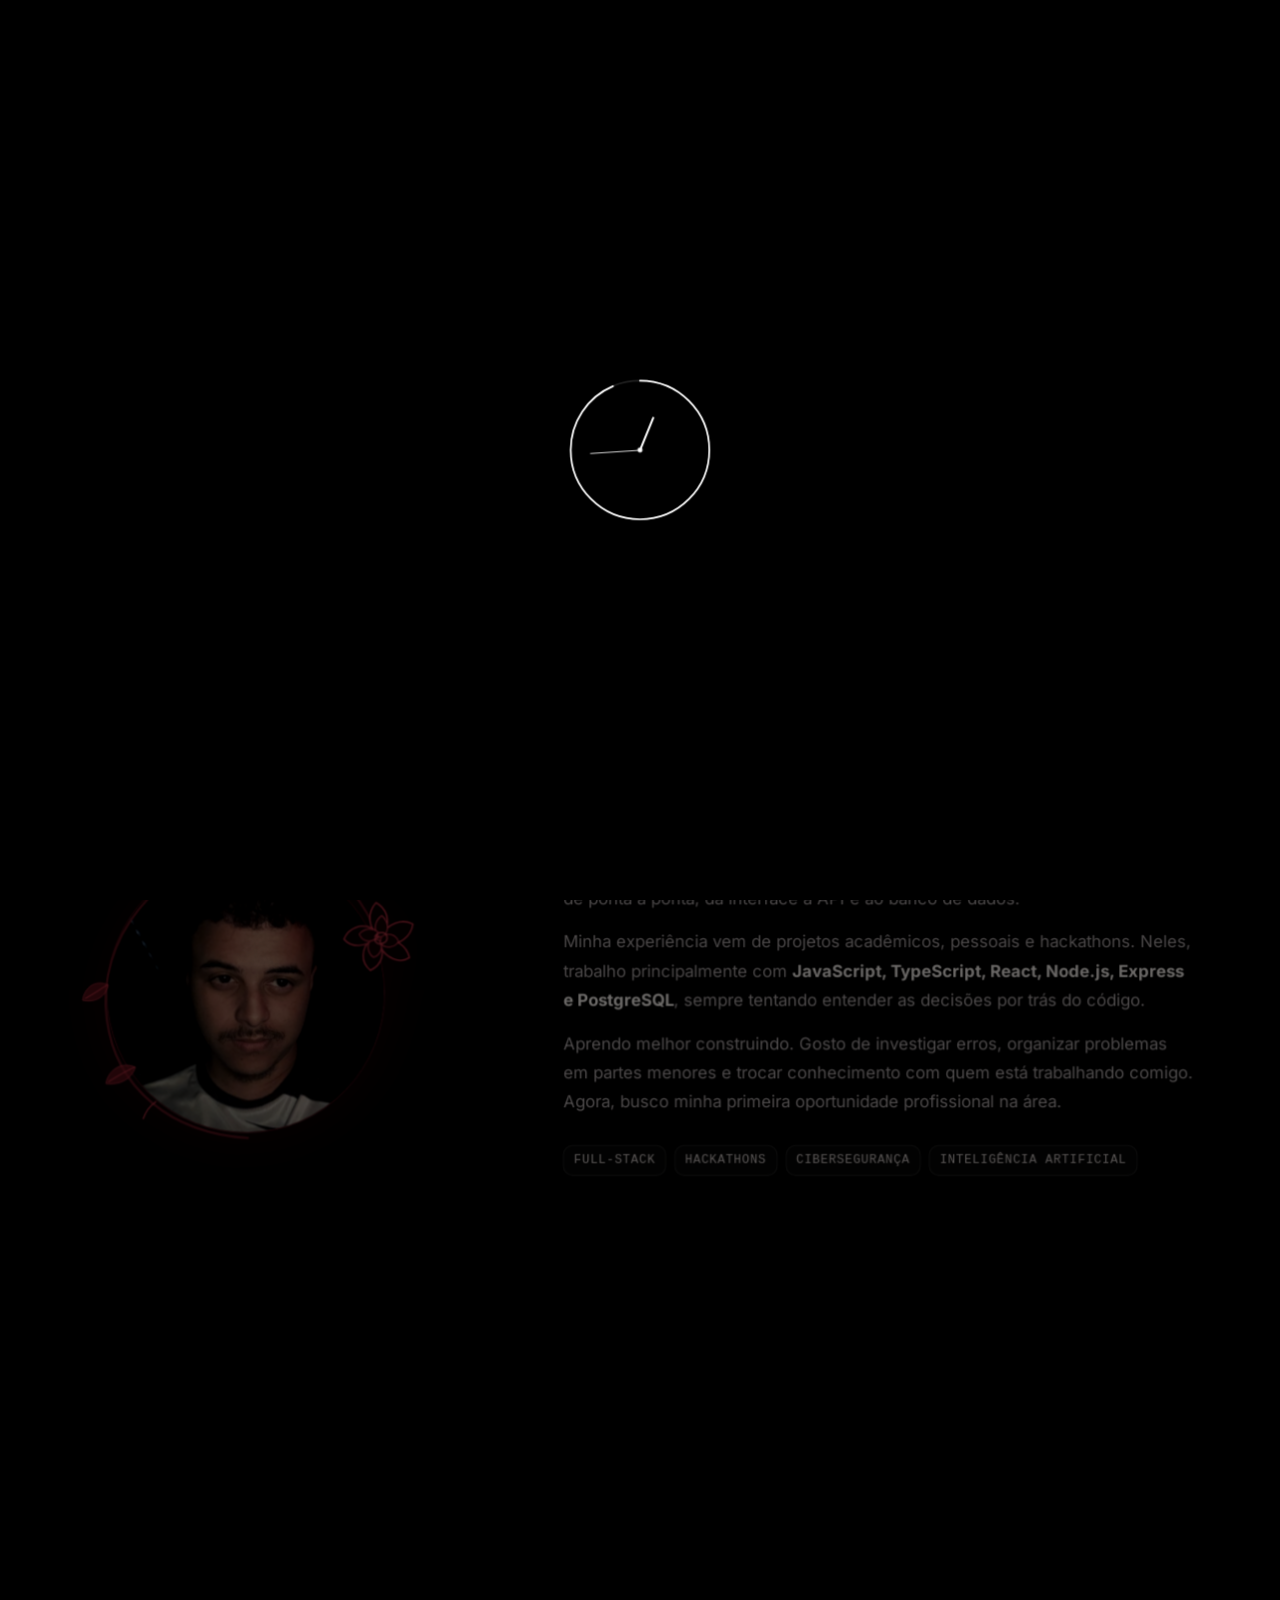
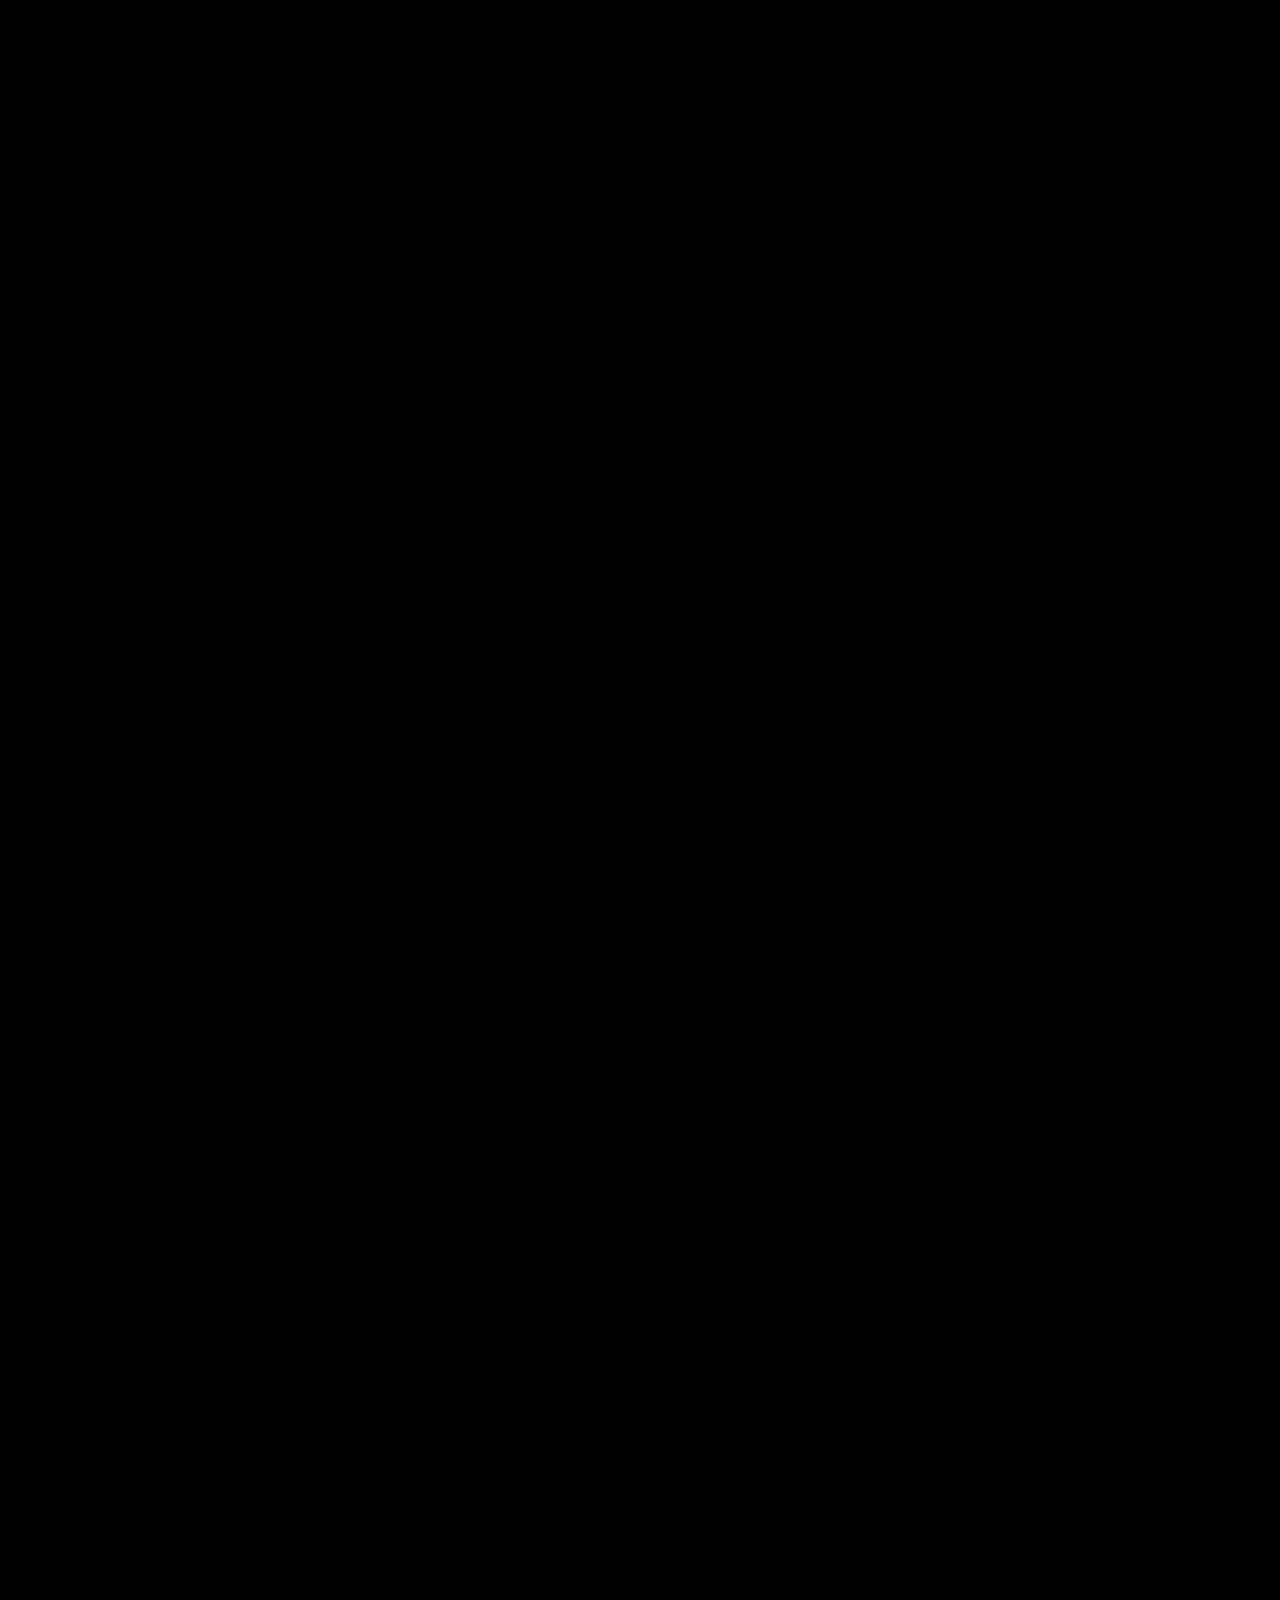
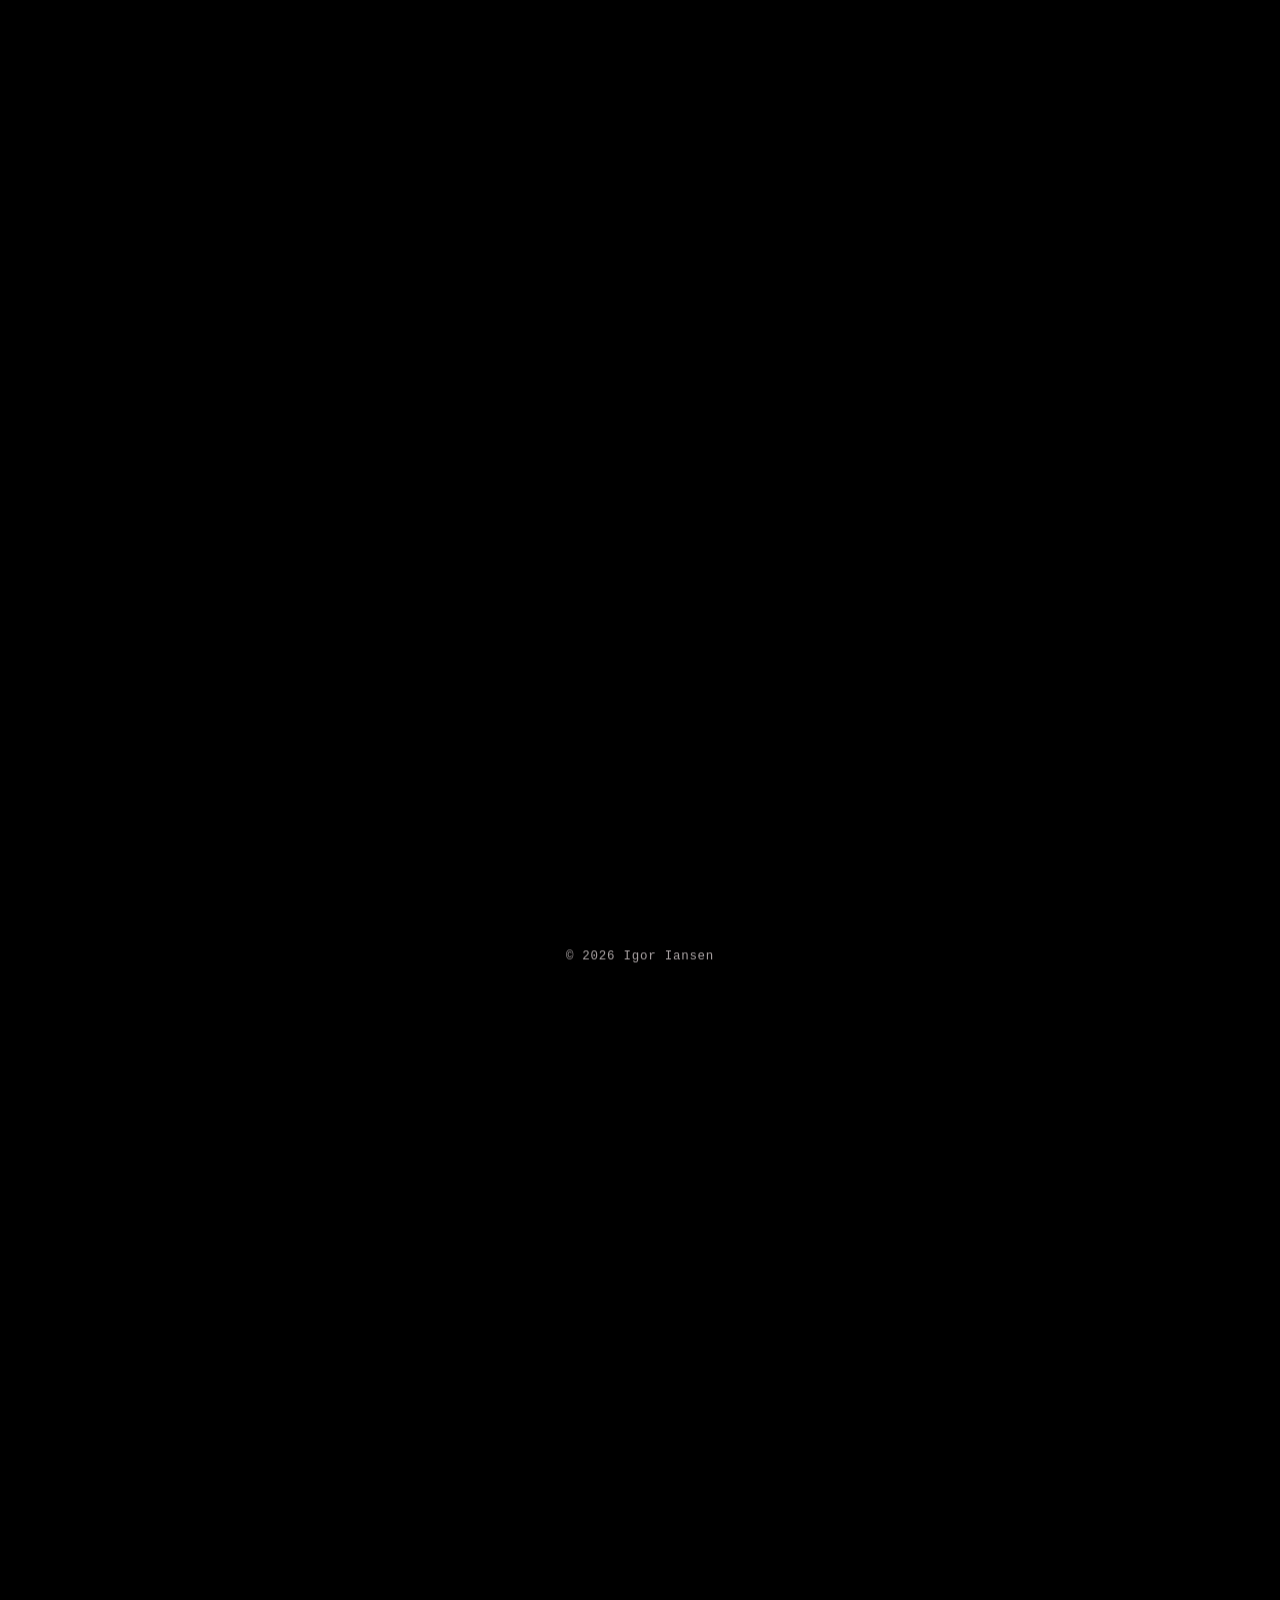
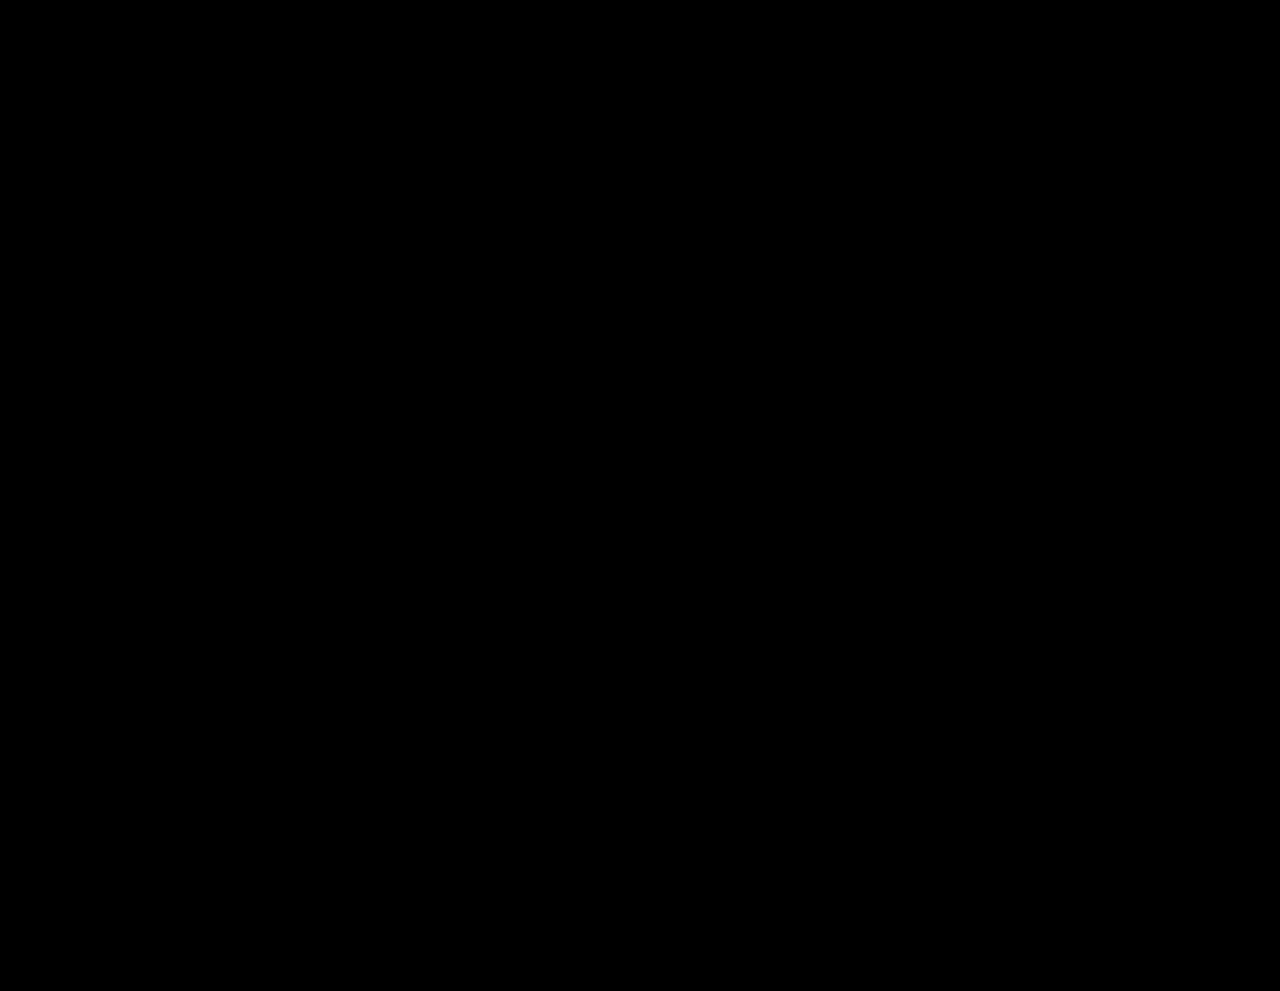
<file: docs/index.html>
<!doctype html>
<html lang="pt-BR" class="is-loading">
  <head>
    <meta charset="UTF-8" />
    <meta name="viewport" content="width=device-width, initial-scale=1.0" />
    <title>Igor Iansen — Portfólio</title>
    <meta
      name="description"
      content="Portfólio de Igor Iansen, estudante de Desenvolvimento de Software Multiplataforma com foco em desenvolvimento full-stack."
    />
    <meta name="theme-color" content="#000000" />
    <meta name="color-scheme" content="dark light" />
    <script>
      (() => {
        try {
          document.documentElement.dataset.theme =
            localStorage.getItem("tema") === "light" ? "light" : "dark";
        } catch {
          document.documentElement.dataset.theme = "dark";
        }
      })();
    </script>
    <link rel="icon" href="assets/media/drumsticks-navbar.png" />

    <link
      rel="preload"
      href="assets/fonts/metal-mania-v23-latin-regular.woff2"
      as="font"
      type="font/woff2"
      crossorigin
    />
    <link
      rel="preload"
      href="assets/fonts/inter-v20-latin-regular.woff2"
      as="font"
      type="font/woff2"
      crossorigin
    />
    <link
      rel="preload"
      href="assets/fonts/inter-v20-latin-700.woff2"
      as="font"
      type="font/woff2"
      crossorigin
    />
    <link
      rel="preload"
      href="assets/fonts/inter-tight-latin-wght-normal.woff2"
      as="font"
      type="font/woff2"
      crossorigin
    />
    <link
      rel="preload"
      href="assets/media/album-cover-dark-v1.jpg"
      as="image"
    />
    <link rel="stylesheet" href="assets/css/style.css" />
    <link rel="stylesheet" href="assets/css/navbar.css" />
    <link rel="stylesheet" href="assets/css/hero.css" />
    <link rel="stylesheet" href="assets/css/stack.css" />
    <link rel="stylesheet" href="assets/css/about.css" />
    <link rel="stylesheet" href="assets/css/projects.css" />
    <link rel="stylesheet" href="assets/css/sections.css" />
    <link rel="stylesheet" href="assets/css/modal.css" />
    <link rel="stylesheet" href="assets/css/responsive.css" />
    <link rel="stylesheet" href="assets/css/theme.css" />
  </head>
  <body>
    <div
      class="site-loader"
      id="siteLoader"
      role="status"
      aria-label="Carregando portfólio"
      data-i18n-aria="aria.carregando"
    >
      <div class="loader-clock" id="loaderClock" aria-hidden="true">
        <svg viewBox="0 0 100 100">
          <circle class="loader-clock__track" cx="50" cy="50" r="47" />
          <circle
            class="loader-clock__progress"
            cx="50"
            cy="50"
            r="47"
            pathLength="1"
          />
        </svg>
        <span class="loader-clock__hand loader-clock__hand--hour"></span>
        <span class="loader-clock__hand loader-clock__hand--minute"></span>
        <span class="loader-clock__pin"></span>
      </div>
    </div>
    <noscript>
      <style>
        .site-loader,
        #scrollSpacer {
          display: none;
        }
        html.is-loading {
          overflow: auto;
        }
        html.is-loading .navbar {
          opacity: 1;
          pointer-events: auto;
          transform: translateX(-50%);
        }
        html.is-loading .hero__album-stage {
          opacity: 1;
          filter: none;
          transform: none;
        }
        html.is-loading .hero {
          height: 100vh;
          height: 100svh;
          min-height: 620px;
        }
        .reveal,
        .info-card {
          opacity: 1;
          transform: none;
        }
        #scrollContainer {
          position: static;
          transform: none;
        }
      </style>
    </noscript>

    <a class="skip-link" href="#conteudo" data-i18n="aria.pular"
      >Pular para o conteúdo</a
    >

    <canvas id="cursorCanvas" aria-hidden="true"></canvas>
    <svg class="svg-defs" aria-hidden="true">
      <filter id="grain-texture">
        <feTurbulence
          type="fractalNoise"
          baseFrequency="0.9"
          numOctaves="2"
          seed="3"
          result="grain"
        />
        <feColorMatrix
          in="grain"
          type="matrix"
          values="0 0 0 0 0  0 0 0 0 0  0 0 0 0 0  0 0 0 0.07 0"
        />
      </filter>
    </svg>

    <header class="navbar" id="navbar">
      <a
        class="navbar__home"
        href="#hero"
        aria-label="Voltar ao início"
        data-i18n-aria="aria.inicio"
      >
        <img
          src="assets/media/drumsticks-navbar.png"
          alt=""
          width="192"
          height="158"
        />
      </a>

      <nav
        class="navbar__links"
        aria-label="Navegação principal"
        data-i18n-aria="aria.navegacao"
      >
        <span class="navbar__indicator" aria-hidden="true"></span>
        <a
          class="navbar__nav-link"
          href="#sobre"
          data-i18n="nav.sobre"
          data-text="Sobre"
          >Sobre</a
        >
        <a
          class="navbar__nav-link"
          href="#projetos"
          data-i18n="nav.projetos"
          data-text="Projetos"
          >Projetos</a
        >
        <a
          class="navbar__nav-link"
          href="#contato"
          data-i18n="nav.contato"
          data-text="Contato"
          >Contato</a
        >
      </nav>

      <button
        class="navbar__lang"
        id="langToggle"
        type="button"
        role="switch"
        aria-checked="false"
        aria-label="Mudar para inglês"
        data-i18n-aria="aria.idioma"
      >
        <span
          class="navbar__lang-label navbar__lang-label--pt"
          aria-hidden="true"
          >PT</span
        >
        <span class="navbar__lang-track" aria-hidden="true"
          ><span class="navbar__lang-thumb"></span
        ></span>
        <span
          class="navbar__lang-label navbar__lang-label--en"
          aria-hidden="true"
          >EN</span
        >
      </button>
    </header>

    <div id="scrollContainer">
      <main id="conteudo" tabindex="-1">
        <section class="hero" id="hero">
          <div class="hero__scene">
            <h1 class="hero__accessible-title">Portfólio de Igor Iansen</h1>

            <div class="hero__album-stage">
              <div class="hero__record" aria-hidden="true">
                <div class="hero__record-label"></div>
              </div>

              <figure class="hero__cover">
                <img
                  class="hero__cover-art hero__cover-art--dark"
                  src="assets/media/album-cover-dark-v1.jpg"
                  alt=""
                  width="1254"
                  height="1254"
                  fetchpriority="high"
                />
                <img
                  class="hero__cover-art hero__cover-art--light"
                  src="assets/media/album-cover-v1.jpg"
                  alt=""
                  width="1254"
                  height="1254"
                  loading="lazy"
                  fetchpriority="low"
                />
                <canvas class="hero__cover-canvas" aria-hidden="true"></canvas>
                <figcaption class="hero__cover-copy" aria-hidden="true">
                  <span class="hero__cover-title">Portfolio</span>
                  <span class="hero__cover-artist">Igor Iansen</span>
                </figcaption>
              </figure>

              <div class="hero__theme-control">
                <span class="hero__theme-label" data-i18n="tema.rotulo"
                  >MODO</span
                >
                <button
                  class="hero__theme-switch"
                  id="themeToggle"
                  type="button"
                  role="switch"
                  aria-checked="false"
                  aria-label="Ativar modo claro"
                >
                  <svg aria-hidden="true" viewBox="0 0 24 24">
                    <circle cx="12" cy="12" r="3.5" />
                    <path d="M12 2v2.2M12 19.8V22M2 12h2.2M19.8 12H22M4.9 4.9l1.55 1.55M17.55 17.55l1.55 1.55M19.1 4.9l-1.55 1.55M6.45 17.55 4.9 19.1" />
                  </svg>
                  <span class="hero__theme-track" aria-hidden="true">
                    <span class="hero__theme-thumb"></span>
                  </span>
                  <svg aria-hidden="true" viewBox="0 0 24 24">
                    <path d="M20 15.2A8.2 8.2 0 0 1 8.8 4 8.5 8.5 0 1 0 20 15.2Z" />
                  </svg>
                </button>
              </div>
            </div>
          </div>
        </section>

        <section
          class="ticker"
          tabindex="0"
          aria-label="Tecnologias e ferramentas"
          data-i18n-aria="aria.stack"
        >
          <h2
            class="ticker__label glitch-heading"
            data-i18n="stack.titulo"
            data-text="TECNOLOGIAS / FERRAMENTAS"
          >
            TECNOLOGIAS / FERRAMENTAS
          </h2>
          <div class="ticker__track" id="stackTicker">
            <ul class="ticker__group">
              <li class="ticker-tech">
                <svg aria-hidden="true" focusable="false">
                  <use href="assets/icons/stack.svg#html5"></use></svg
                ><span>HTML5</span>
              </li>
              <li class="ticker-tech">
                <svg aria-hidden="true" focusable="false">
                  <use href="assets/icons/stack.svg#css"></use></svg
                ><span>CSS</span>
              </li>
              <li class="ticker-tech">
                <svg aria-hidden="true" focusable="false">
                  <use href="assets/icons/stack.svg#javascript"></use></svg
                ><span>JavaScript</span>
              </li>
              <li class="ticker-tech">
                <svg aria-hidden="true" focusable="false">
                  <use href="assets/icons/stack.svg#typescript"></use></svg
                ><span>TypeScript</span>
              </li>
              <li class="ticker-tech">
                <svg aria-hidden="true" focusable="false">
                  <use href="assets/icons/stack.svg#python"></use></svg
                ><span>Python</span>
              </li>
              <li class="ticker-tech">
                <svg aria-hidden="true" focusable="false">
                  <use href="assets/icons/stack.svg#nodedotjs"></use></svg
                ><span>Node.js</span>
              </li>
              <li class="ticker-tech">
                <svg aria-hidden="true" focusable="false">
                  <use href="assets/icons/stack.svg#react"></use></svg
                ><span>React</span>
              </li>
              <li class="ticker-tech">
                <svg aria-hidden="true" focusable="false">
                  <use href="assets/icons/stack.svg#kotlin"></use></svg
                ><span>Kotlin</span>
              </li>
              <li class="ticker-tech">
                <svg aria-hidden="true" focusable="false">
                  <use href="assets/icons/stack.svg#jetpackcompose"></use></svg
                ><span>Jetpack Compose</span>
              </li>
              <li class="ticker-tech">
                <svg aria-hidden="true" focusable="false">
                  <use href="assets/icons/stack.svg#insomnia"></use></svg
                ><span>Insomnia</span>
              </li>
              <li class="ticker-tech">
                <svg aria-hidden="true" focusable="false">
                  <use href="assets/icons/stack.svg#figma"></use></svg
                ><span>Figma</span>
              </li>
              <li class="ticker-tech">
                <svg aria-hidden="true" focusable="false">
                  <use href="assets/icons/stack.svg#postgresql"></use></svg
                ><span>PostgreSQL</span>
              </li>
              <li class="ticker-tech">
                <svg aria-hidden="true" focusable="false">
                  <use href="assets/icons/stack.svg#docker"></use></svg
                ><span>Docker</span>
              </li>
              <li class="ticker-tech">
                <svg aria-hidden="true" focusable="false">
                  <use href="assets/icons/stack.svg#tailwindcss"></use></svg
                ><span>Tailwind CSS</span>
              </li>
              <li class="ticker-tech">
                <svg aria-hidden="true" focusable="false">
                  <use href="assets/icons/stack.svg#express"></use></svg
                ><span>Express</span>
              </li>
              <li class="ticker-tech">
                <svg aria-hidden="true" focusable="false">
                  <use href="assets/icons/stack.svg#git"></use></svg
                ><span>Git</span>
              </li>
              <li class="ticker-tech">
                <svg aria-hidden="true" focusable="false">
                  <use href="assets/icons/stack.svg#supabase"></use></svg
                ><span>Supabase</span>
              </li>
              <li class="ticker-tech">
                <svg aria-hidden="true" focusable="false">
                  <use href="assets/icons/stack.svg#vercel"></use></svg
                ><span>Vercel</span>
              </li>
              <li class="ticker-tech">
                <svg aria-hidden="true" focusable="false">
                  <use href="assets/icons/stack.svg#render"></use></svg
                ><span>Render</span>
              </li>
              <li class="ticker-tech">
                <svg aria-hidden="true" focusable="false">
                  <use href="assets/icons/stack.svg#vite"></use></svg
                ><span>Vite</span>
              </li>
              <li class="ticker-tech">
                <svg aria-hidden="true" focusable="false">
                  <use href="assets/icons/stack.svg#androidstudio"></use></svg
                ><span>Android Studio</span>
              </li>
            </ul>
          </div>
        </section>

        <section class="sobre reveal" id="sobre">
          <div class="sobre__foto">
            <svg class="vine" viewBox="0 0 320 320" aria-hidden="true">
              <path
                class="vine__stem vine__stem--1"
                pathLength="1"
                d="M 160 305 C 83 299, 28 253, 20 184 C 10 101, 75 29, 153 16 C 213 6, 267 35, 294 104"
                fill="none"
                stroke="var(--blood)"
                stroke-width="2.2"
                stroke-linecap="round"
              />

              <g class="vine__leaf" style="--delay: 0.45s">
                <path
                  class="leaf__blade"
                  d="M 48 232 C 34 226, 21 234, 18 248 C 32 250, 44 244, 48 232 Z"
                />
                <path
                  class="leaf__vein"
                  d="M 21 246 C 31 240, 38 236, 47 232"
                />
              </g>
              <g class="vine__leaf" style="--delay: 0.8s">
                <path
                  class="leaf__blade"
                  d="M 22 149 C 9 143, -2 151, -4 164 C 9 167, 20 160, 22 149 Z"
                />
                <path class="leaf__vein" d="M -1 162 C 8 157, 14 153, 21 149" />
              </g>
              <g class="vine__leaf" style="--delay: 1.15s">
                <path
                  class="leaf__blade"
                  d="M 103 30 C 99 15, 86 7, 72 11 C 76 25, 88 34, 103 30 Z"
                />
                <path class="leaf__vein" d="M 75 13 C 84 20, 92 25, 102 30" />
              </g>

              <path
                class="vine__thorn"
                style="--delay: 1.35s"
                d="M 68 267 Q 59 273, 55 284"
              />
              <path
                class="vine__thorn"
                style="--delay: 1.55s"
                d="M 247 53 Q 257 46, 261 35"
              />

              <g class="vine__rose" transform="translate(294 104) scale(.82)">
                <path
                  class="petal petal--1"
                  pathLength="1"
                  d="M 0 0 C -12 -12, -13 -29, -2 -41 C 11 -34, 16 -18, 8 -5 Z"
                />
                <path
                  class="petal petal--2"
                  pathLength="1"
                  d="M 3 0 C 13 -15, 30 -22, 43 -14 C 40 1, 27 12, 10 10 Z"
                />
                <path
                  class="petal petal--3"
                  pathLength="1"
                  d="M 4 4 C 20 2, 35 12, 38 27 C 25 35, 10 27, 2 13 Z"
                />
                <path
                  class="petal petal--4"
                  pathLength="1"
                  d="M 0 5 C 10 20, 4 35, -10 42 C -22 32, -22 15, -8 3 Z"
                />
                <path
                  class="petal petal--5"
                  pathLength="1"
                  d="M -3 2 C -16 14, -33 14, -42 3 C -36 -11, -20 -17, -6 -9 Z"
                />

                <path
                  class="petal petal--inner petal--6"
                  pathLength="1"
                  d="M 0 0 C -6 -10, -3 -20, 5 -25 C 14 -17, 14 -5, 5 2 Z"
                />
                <path
                  class="petal petal--inner petal--7"
                  pathLength="1"
                  d="M 4 1 C 12 -5, 22 -2, 25 7 C 20 15, 9 16, 2 9 Z"
                />
                <path
                  class="petal petal--inner petal--8"
                  pathLength="1"
                  d="M 1 5 C 7 13, 3 23, -6 26 C -14 20, -15 9, -7 3 Z"
                />
                <path
                  class="petal petal--inner petal--9"
                  pathLength="1"
                  d="M -3 3 C -10 9, -20 6, -23 -3 C -17 -10, -7 -11, 0 -5 Z"
                />
                <path
                  class="rose__spiral"
                  pathLength="1"
                  d="M -4 1 C -1 -6, 10 -6, 11 1 C 12 8, 3 12, -2 8 C -6 5, -3 1, 1 2"
                />
              </g>
            </svg>
            <img
              class="profile-photo"
              src="assets/media/profile-700.jpg"
              alt="Foto de Igor Iansen"
              data-i18n-alt="sobre.foto.alt"
              width="700"
              height="660"
              loading="lazy"
              decoding="async"
            />
          </div>
          <div class="sobre__conteudo">
            <h2
              class="glitch-heading"
              data-i18n="sobre.titulo"
              data-text="Sobre mim"
            >
              Sobre mim
            </h2>
            <div class="sobre__texto">
              <p data-i18n="sobre.texto.1">
                Sou estudante de
                <code>Desenvolvimento de Software Multiplataforma</code> e
                desenvolvedor full-stack em início de carreira. Gosto de
                acompanhar uma ideia de ponta a ponta, da interface à API e ao
                banco de dados.
              </p>
              <p data-i18n="sobre.texto.2">
                Minha experiência vem de projetos acadêmicos, pessoais e
                hackathons. Neles, trabalho principalmente com
                <strong
                  >JavaScript, TypeScript, React, Node.js, Express e
                  PostgreSQL</strong
                >, sempre tentando entender as decisões por trás do código.
              </p>
              <p data-i18n="sobre.texto.3">
                Aprendo melhor construindo. Gosto de investigar erros,
                organizar problemas em partes menores e trocar conhecimento
                com quem está trabalhando comigo. Agora, busco minha primeira
                oportunidade profissional na área.
              </p>
            </div>
            <ul
              class="sobre__interesses"
              aria-label="Áreas de interesse"
              data-i18n-aria="aria.interesses"
            >
              <li data-i18n="sobre.interesse.fullstack">Full-stack</li>
              <li data-i18n="sobre.interesse.hackathons">Hackathons</li>
              <li data-i18n="sobre.interesse.cyber">Cibersegurança</li>
              <li data-i18n="sobre.interesse.ai">Inteligência artificial</li>
            </ul>
          </div>
        </section>

        <section class="projetos" id="projetos">
          <div class="projetos__header reveal">
            <div>
              <h2
                class="glitch-heading"
                data-i18n="projetos.titulo"
                data-text="Projetos"
              >
                Projetos
              </h2>
            </div>

            <div
              class="projetos__filtros"
              role="group"
              aria-label="Filtrar projetos"
              data-i18n-aria="aria.filtros"
            >
              <span
                class="projetos__filtro-indicator"
                aria-hidden="true"
              ></span>
              <button
                class="filtro-btn is-active"
                type="button"
                data-categoria="todos"
                aria-pressed="true"
                data-i18n="projetos.filtro.todos"
              >
                Todos
              </button>
              <button
                class="filtro-btn"
                type="button"
                data-categoria="academico"
                aria-pressed="false"
                data-i18n="projetos.filtro.academicos"
              >
                Acadêmicos
              </button>
              <button
                class="filtro-btn"
                type="button"
                data-categoria="profissional"
                aria-pressed="false"
                data-i18n="projetos.filtro.profissionais"
              >
                Profissionais
              </button>
              <button
                class="filtro-btn"
                type="button"
                data-categoria="pessoal"
                aria-pressed="false"
                data-i18n="projetos.filtro.pessoais"
              >
                Pessoais
              </button>
            </div>
          </div>

          <div
            class="projetos__grid"
            id="projetosGrid"
            aria-live="polite"
          ></div>
        </section>

        <section class="info-complementar reveal" id="info">
          <h2
            class="glitch-heading"
            data-i18n="info.titulo"
            data-text="Um pouco mais sobre mim"
          >
            Um pouco mais sobre mim
          </h2>
          <div class="info-complementar__grid">
            <article class="info-card">
              <h3 data-i18n="info.formacao">Formação</h3>
              <p data-i18n="info.formacao.texto">
                Estou no 2º semestre de Desenvolvimento de Software
                Multiplataforma na Fatec Jacareí. É onde tenho contato com
                diferentes etapas de um produto e desenvolvo projetos em equipe.
              </p>
            </article>
            <article class="info-card">
              <h3 data-i18n="info.foco">Novos interesses</h3>
              <p data-i18n="info.foco.texto">
                Quero explorar cibersegurança e inteligência artificial aos
                poucos, levando o que aprender para projetos que eu possa testar
                na prática.
              </p>
            </article>
            <article class="info-card">
              <h3 data-i18n="info.hobbies">Fora do código</h3>
              <p data-i18n="info.hobbies.texto">
                Toco bateria, acompanho animes e gosto de jogos competitivos.
                Também sou coroinha na paróquia da minha cidade e gosto
                bastante de carros e motos esportivas.
              </p>
            </article>
          </div>
        </section>

        <section class="contato reveal" id="contato">
          <h2
            class="glitch-heading"
            data-i18n="contato.titulo"
            data-text="Onde me encontrar"
          >
            Onde me encontrar
          </h2>
          <div class="contato__links">
            <a
              href="https://github.com/igoriansen"
              target="_blank"
              rel="noopener"
              class="btn-contato btn-contato--icone"
              aria-label="GitHub"
            >
              <img
                src="assets/icons/github.svg"
                width="28"
                height="28"
                alt=""
                aria-hidden="true"
              />
            </a>
            <a
              href="https://br.linkedin.com/in/igoriansen"
              target="_blank"
              rel="noopener"
              class="btn-contato btn-contato--icone"
              aria-label="LinkedIn"
            >
              <img
                src="assets/icons/linkedin.svg"
                width="28"
                height="28"
                alt=""
                aria-hidden="true"
              />
            </a>
          </div>
        </section>
      </main>

      <footer class="footer">
        <p data-i18n="footer.texto">© 2026 Igor Iansen</p>
      </footer>

    </div>

    <div id="scrollSpacer" aria-hidden="true"></div>

    <div class="modal-overlay" id="modalOverlay" aria-hidden="true" inert>
      <div
        class="modal"
        role="dialog"
        aria-modal="true"
        aria-labelledby="modalTitle"
        tabindex="-1"
      >
        <button
          class="modal__close"
          id="modalClose"
          type="button"
          aria-label="Fechar"
          data-i18n-aria="aria.fechar"
        >
          ×
        </button>
        <p class="modal__categoria" id="modalCategoria"></p>
        <h3 class="glitch-heading" id="modalTitle" data-text=""></h3>
        <p class="modal__semestre" id="modalSemestre"></p>

        <div class="modal__field">
          <span class="modal__field-label" data-i18n="modal.descricao"
            >Descrição</span
          >
          <p id="modalDescricao"></p>
        </div>

        <div class="modal__field">
          <span class="modal__field-label" data-i18n="modal.contribuicao"
            >O que eu fiz</span
          >
          <p id="modalContribuicao"></p>
        </div>

        <div class="modal__field">
          <span class="modal__field-label" data-i18n="modal.tecnologias"
            >Tecnologias</span
          >
          <div class="modal__tech-list" id="modalTech"></div>
        </div>

        <a
          href="#"
          id="modalRepoLink"
          class="btn-contato"
          target="_blank"
          rel="noopener"
          ><span data-i18n="modal.repo">Ver repositório</span
          ><span class="modal__repo-arrow" aria-hidden="true"></span></a
        >
      </div>
    </div>

    <script src="assets/js/main.js" type="module"></script>
  </body>
</html>
</file>
<file: docs/assets/css/style.css>
@font-face {
  font-family: "Metal Mania";
  src: url("../fonts/metal-mania-v23-latin-regular.woff2") format("woff2");
  font-weight: 400;
  font-display: swap;
}

@font-face {
  font-family: "Inter";
  src: url("../fonts/inter-v20-latin-regular.woff2") format("woff2");
  font-weight: 400;
  font-display: swap;
}

@font-face {
  font-family: "Inter";
  src: url("../fonts/inter-v20-latin-700.woff2") format("woff2");
  font-weight: 700;
  font-display: swap;
}

@font-face {
  font-family: "Inter Tight";
  src: url("../fonts/inter-tight-latin-wght-normal.woff2") format("woff2");
  font-style: normal;
  font-weight: 100 900;
  font-display: swap;
}

:root {
  color-scheme: dark;
  --bg: #000;
  --surface: rgba(10, 10, 12, 0.92);
  --surface-soft: rgba(238, 233, 229, 0.025);
  --blood: #55131b;
  --blood-light: #b83242;
  --blood-soft: rgba(184, 50, 66, 0.09);
  --text: #eee9e5;
  --text-dim: #aaa3a4;
  --line: rgba(238, 233, 229, 0.11);
  --line-red: rgba(184, 50, 66, 0.3);
  --cursor-rgb: 238, 233, 229;
  --font-display: "Metal Mania", Georgia, serif;
  --font-body: "Inter", system-ui, sans-serif;
  --font-mono: "Courier New", monospace;
  --page-pad: clamp(20px, 5vw, 72px);
  --content: 1200px;
  --radius-sm: 10px;
  --radius-md: 18px;
  --radius-lg: 30px;
  --ease-out: cubic-bezier(0.16, 1, 0.3, 1);
  --ease-calm: cubic-bezier(0.22, 0.61, 0.36, 1);
  --ease-ui: cubic-bezier(0.32, 0.72, 0, 1);
  --ease-hover: cubic-bezier(0.4, 0, 0.2, 1);
  --motion-fast: 0.28s;
  --motion-hover: 0.4s;
  --motion-medium: 0.48s;
  --motion-slow: 0.68s;
}

*,
*::before,
*::after {
  box-sizing: border-box;
}
* {
  margin: 0;
  padding: 0;
}

html {
  scrollbar-color: var(--blood) #050505;
  scrollbar-gutter: stable;
  scrollbar-width: thin;
}

::-webkit-scrollbar {
  width: 8px;
}
::-webkit-scrollbar-track {
  background: #050505;
}
::-webkit-scrollbar-thumb {
  background: var(--blood);
  border: 2px solid #050505;
}
::selection {
  color: #fff;
  background: var(--blood);
}

body {
  min-width: 300px;
  overflow-x: hidden;
  background: var(--bg);
  color: var(--text);
  font-family: var(--font-body);
  line-height: 1.6;
  text-rendering: optimizeLegibility;
}

body.modal-aberto {
  overflow: hidden;
}
html.is-paused *,
html.is-paused *::before,
html.is-paused *::after {
  animation-play-state: paused !important;
}
button,
a {
  -webkit-tap-highlight-color: transparent;
}
button {
  font: inherit;
}
a {
  color: inherit;
}
img {
  display: block;
  max-width: 100%;
}
[hidden] {
  display: none !important;
}
p {
  text-wrap: pretty;
}
h1,
h2,
h3 {
  font-family: var(--font-display);
  font-weight: 400;
  line-height: 1.08;
}

:focus-visible {
  outline: 2px solid var(--text);
  outline-offset: 5px;
}

#sobre,
#projetos,
#contato {
  scroll-margin-top: 96px;
}

#conteudo:focus {
  outline: none;
}

.svg-defs {
  position: absolute;
  width: 0;
  height: 0;
  overflow: hidden;
}

.skip-link {
  position: fixed;
  top: 10px;
  left: 16px;
  z-index: 500;
  padding: 10px 14px;
  border-radius: 999px;
  background: var(--text);
  color: #000;
  text-decoration: none;
  transform: translateY(-160%);
  transition: transform 0.25s var(--ease-out);
}

.skip-link:focus {
  transform: translateY(0);
}

#scrollContainer {
  position: fixed;
  inset: 0 auto auto 0;
  z-index: 2;
  width: 100%;
  background: transparent;
  will-change: transform;
}

#scrollSpacer {
  width: 1px;
}
main,
.footer {
  position: relative;
  background: transparent;
}

body::before {
  content: "";
  position: fixed;
  inset: 0;
  z-index: 5;
  pointer-events: none;
  filter: url(#grain-texture);
  opacity: 0.42;
}

#cursorCanvas {
  position: fixed;
  inset: 0;
  z-index: 2147483647;
  width: 100%;
  height: 100%;
  pointer-events: none;
  transform: translateZ(0);
}

@media (hover: hover) and (pointer: fine) {
  html.has-custom-cursor,
  html.has-custom-cursor * {
    cursor: none !important;
  }
}
</file>
<file: docs/assets/css/navbar.css>
.navbar {
  position: fixed;
  top: 12px;
  left: 50%;
  z-index: 100;
  display: grid;
  grid-template-columns: minmax(0, 1fr) auto minmax(0, 1fr);
  align-items: center;
  justify-content: space-between;
  width: min(calc(100% - 32px), 960px);
  padding: 10px 14px;
  border: 1px solid var(--line);
  border-radius: 24px;
  background: rgba(7, 7, 9, 0.84);
  box-shadow:
    0 16px 46px rgba(0, 0, 0, 0.4),
    inset 0 1px 0 rgba(255, 255, 255, 0.05);
  transform: translateX(-50%);
  backdrop-filter: blur(18px) saturate(1.1);
  -webkit-backdrop-filter: blur(18px) saturate(1.1);
  transition:
    padding 0.3s ease,
    background 0.3s ease,
    border-color 0.3s ease,
    opacity 0.45s ease,
    transform 0.55s var(--ease-out);
}

.is-loading:not(.is-loaded) .navbar {
  opacity: 0;
  pointer-events: none;
  transform: translate(-50%, -24px);
}

.navbar.is-scrolled {
  padding: 8px 12px;
  background: rgba(5, 5, 7, 0.94);
  border-color: rgba(184, 50, 66, 0.2);
}

.navbar__home {
  display: grid;
  width: 42px;
  height: 42px;
  place-items: center;
  border: 0;
  color: var(--text);
  background: transparent;
  text-decoration: none;
}

.navbar__home img {
  width: 27px;
  height: auto;
  transform: rotate(-8deg);
  transition:
    transform var(--motion-slow) cubic-bezier(0.34, 1.4, 0.64, 1),
    filter var(--motion-medium) ease;
}

.navbar__home:hover img,
.navbar__home:focus-visible img {
  transform: rotate(352deg) scale(1.06);
  filter: brightness(1.18);
}

.navbar__links {
  position: relative;
  display: flex;
  align-items: center;
  justify-self: center;
  gap: 3px;
}

.navbar__indicator {
  --nav-indicator-scale: 0.97;
  position: absolute;
  top: 0;
  left: 0;
  z-index: 0;
  width: 0;
  height: 0;
  border: 1px solid rgba(184, 50, 66, 0.32);
  border-radius: 999px;
  background: rgba(184, 50, 66, 0.075);
  box-shadow: 0 8px 24px rgba(85, 19, 27, 0.14);
  filter: blur(1.5px);
  opacity: 0;
  pointer-events: none;
  transform: translate3d(
    var(--nav-indicator-x, 0),
    var(--nav-indicator-y, 0),
    0
  ) scale(var(--nav-indicator-scale));
  transform-origin: center;
  transition:
    width var(--motion-slow) var(--ease-ui),
    height var(--motion-slow) var(--ease-ui),
    transform var(--motion-slow) var(--ease-ui),
    opacity var(--motion-hover) var(--ease-hover),
    filter var(--motion-hover) var(--ease-hover);
  transition-delay: 0s, 0s, 0s, 60ms, 60ms;
  will-change: width, height, transform;
}
.navbar__indicator.is-ready {
  --nav-indicator-scale: 1;
  opacity: 1;
  filter: blur(0);
}
.navbar__indicator.is-initializing {
  transition: none;
}

.navbar__nav-link {
  position: relative;
  z-index: 1;
  isolation: isolate;
  display: flex;
  min-height: 42px;
  align-items: center;
  padding: 10px 14px;
  border-radius: 999px;
  color: var(--text-dim);
  font: 0.8rem/1 var(--font-mono);
  letter-spacing: 0.05em;
  text-decoration: none;
  transition:
    color var(--motion-hover) var(--ease-hover),
    text-shadow var(--motion-hover) var(--ease-hover),
    transform var(--motion-hover) var(--ease-hover);
}

.navbar__nav-link::before,
.navbar__nav-link::after {
  content: attr(data-text);
  position: absolute;
  inset: 0;
  z-index: -1;
  display: flex;
  width: 100%;
  align-items: center;
  justify-content: center;
  color: inherit;
  white-space: nowrap;
  opacity: 0;
  pointer-events: none;
}

.navbar__nav-link:hover,
.navbar__nav-link:focus-visible {
  color: var(--text);
  text-shadow: 0 0 14px rgba(184, 50, 66, 0.28);
  transform: translateY(-1px);
}

.navbar__nav-link.is-current {
  color: var(--text);
  text-shadow: 0 0 16px rgba(184, 50, 66, 0.32);
}

.glitch-heading {
  position: relative;
  width: fit-content;
  isolation: isolate;
  text-wrap: balance;
}

.glitch-heading::before,
.glitch-heading::after {
  content: attr(data-text);
  position: absolute;
  inset: 0;
  z-index: -1;
  width: 100%;
  color: inherit;
  opacity: 0;
  pointer-events: none;
}

.glitch-heading:hover::before,
.projeto-card:hover .projeto-card__nome::before,
.navbar__nav-link:hover::before,
.navbar__nav-link:focus-visible::before {
  color: var(--blood-light);
  animation: title-glitch-red 0.46s steps(2, end) infinite;
}

.glitch-heading:hover::after,
.projeto-card:hover .projeto-card__nome::after,
.navbar__nav-link:hover::after,
.navbar__nav-link:focus-visible::after {
  color: #d9f8ff;
  animation: title-glitch-blue 0.53s steps(2, end) infinite reverse;
}

@keyframes title-glitch-red {
  0%,
  100% {
    opacity: 0;
    transform: translate(0);
    clip-path: inset(0);
  }
  12% {
    opacity: 0.7;
    transform: translate(-4px, 1px);
    clip-path: inset(10% 0 68%);
  }
  28% {
    opacity: 0.45;
    transform: translate(3px, -1px);
    clip-path: inset(72% 0 8%);
  }
  46% {
    opacity: 0.75;
    transform: translate(-2px, 0);
    clip-path: inset(38% 0 38%);
  }
  65% {
    opacity: 0.35;
    transform: translate(5px, 1px);
    clip-path: inset(82% 0 2%);
  }
}

@keyframes title-glitch-blue {
  0%,
  100% {
    opacity: 0;
    transform: translate(0);
    clip-path: inset(0);
  }
  16% {
    opacity: 0.42;
    transform: translate(4px, -1px);
    clip-path: inset(62% 0 17%);
  }
  34% {
    opacity: 0.3;
    transform: translate(-3px, 1px);
    clip-path: inset(5% 0 76%);
  }
  52% {
    opacity: 0.5;
    transform: translate(2px, 0);
    clip-path: inset(43% 0 32%);
  }
  72% {
    opacity: 0.25;
    transform: translate(-5px, -1px);
    clip-path: inset(20% 0 61%);
  }
}

.navbar__lang {
  justify-self: end;
  display: inline-flex;
  align-items: center;
  gap: 7px;
  min-height: 42px;
  padding: 7px 11px;
  border: 0;
  border-radius: 999px;
  background: transparent;
  color: var(--text-dim);
  cursor: pointer;
  transform-origin: center;
  transition:
    color var(--motion-hover) var(--ease-hover),
    opacity var(--motion-hover) var(--ease-hover),
    transform var(--motion-hover) var(--ease-hover),
    filter var(--motion-hover) var(--ease-hover);
}

.navbar__lang-label {
  min-width: 18px;
  font: 0.75rem/1 var(--font-mono);
  letter-spacing: 0.08em;
  text-align: center;
  transition:
    color var(--motion-hover) var(--ease-hover),
    opacity var(--motion-hover) var(--ease-hover);
}

.navbar__lang-label--pt,
.navbar__lang.is-en .navbar__lang-label--en {
  color: var(--text);
  opacity: 1;
}

.navbar__lang-label--en,
.navbar__lang.is-en .navbar__lang-label--pt {
  color: var(--text-dim);
  opacity: 0.45;
}

.navbar__lang-track {
  position: relative;
  width: 38px;
  height: 22px;
  flex: 0 0 auto;
  border: 1px solid rgba(255, 255, 255, 0.16);
  border-radius: 999px;
  background: rgba(255, 255, 255, 0.08);
  box-shadow: inset 0 2px 5px rgba(0, 0, 0, 0.55);
  transition:
    background var(--motion-hover) var(--ease-hover),
    border-color var(--motion-hover) var(--ease-hover),
    box-shadow var(--motion-hover) var(--ease-hover);
}

.navbar__lang-thumb {
  position: absolute;
  top: 3px;
  left: 3px;
  width: 14px;
  height: 14px;
  border-radius: 50%;
  background: #f4f1f1;
  box-shadow:
    0 2px 6px rgba(0, 0, 0, 0.55),
    inset 0 1px 0 #fff;
  transition:
    transform 0.54s cubic-bezier(0.32, 1.32, 0.38, 1),
    background var(--motion-hover) var(--ease-hover),
    box-shadow var(--motion-hover) var(--ease-hover);
}

@media (hover: hover) and (pointer: fine) {
  .navbar__lang:hover .navbar__lang-track {
    border-color: rgba(255, 255, 255, 0.24);
    background: rgba(255, 255, 255, 0.11);
  }

  .navbar__lang:hover .navbar__lang-thumb {
    box-shadow:
      0 3px 9px rgba(0, 0, 0, 0.58),
      inset 0 1px 0 #fff;
  }

  .navbar__lang.is-en:hover .navbar__lang-track {
    border-color: rgba(184, 50, 66, 0.48);
    background: rgba(184, 50, 66, 0.24);
  }
}

.navbar__lang.is-en .navbar__lang-track {
  border-color: rgba(184, 50, 66, 0.36);
  background: rgba(184, 50, 66, 0.2);
  box-shadow: inset 0 2px 5px rgba(40, 0, 6, 0.65);
}

.navbar__lang.is-en .navbar__lang-thumb {
  transform: translateX(16px);
}

.navbar__lang:active,
.navbar__lang.is-switching {
  transform: scale(0.96);
}
</file>
<file: docs/assets/css/hero.css>
.site-loader {
  --loader-progress: 0;
  position: fixed;
  inset: 0;
  z-index: 1000;
  display: grid;
  place-items: center;
  overflow: hidden;
  background: var(--bg);
  color: var(--text);
  opacity: 1;
  transition: opacity 0.78s cubic-bezier(0.65, 0, 0.2, 1);
}

.is-loading {
  overflow: hidden;
}

.is-loaded .site-loader {
  opacity: 0;
  pointer-events: none;
}

.loader-clock {
  --clock-hour: 0deg;
  --clock-minute: 0deg;
  position: relative;
  width: clamp(108px, 12vw, 148px);
  aspect-ratio: 1;
  opacity: 1;
  filter: blur(0);
  transform: scale(calc(0.94 + var(--loader-progress) * 0.06));
  transition:
    opacity 0.52s ease 0.1s,
    filter 0.7s ease,
    transform 0.72s cubic-bezier(0.7, 0, 0.2, 1);
}

.loader-clock svg {
  position: absolute;
  inset: 0;
  width: 100%;
  height: 100%;
  overflow: visible;
  fill: none;
  stroke-width: 1.15;
  transform: rotate(-90deg);
}

.loader-clock__track {
  stroke: rgba(255, 255, 255, 0.13);
}

.loader-clock__progress {
  stroke: #fff;
  stroke-linecap: round;
  stroke-dasharray: 1;
  stroke-dashoffset: calc(1 - var(--loader-progress));
}

.loader-clock__hand {
  position: absolute;
  bottom: 50%;
  left: 50%;
  width: 1.5px;
  border-radius: 999px;
  background: #fff;
  transform-origin: 50% 100%;
  will-change: transform;
}

.loader-clock__hand--hour {
  height: 24%;
  transform: translateX(-50%) rotate(var(--clock-hour));
}

.loader-clock__hand--minute {
  width: 1px;
  height: 34%;
  background: rgba(255, 255, 255, 0.82);
  transform: translateX(-50%) rotate(var(--clock-minute));
}

.loader-clock__pin {
  position: absolute;
  top: 50%;
  left: 50%;
  width: 5px;
  height: 5px;
  border-radius: 50%;
  background: #fff;
  transform: translate(-50%, -50%);
}

.site-loader.is-complete .loader-clock {
  opacity: 0;
  filter: blur(10px);
  transform: scale(2.35);
}

.hero {
  position: relative;
  height: 220svh;
  min-height: 1500px;
  overflow: clip;
  background: var(--bg);
}

.hero__scene {
  --hero-pin-y: 0px;
  position: relative;
  display: grid;
  width: 100%;
  height: 100vh;
  height: 100svh;
  min-height: 620px;
  place-items: center;
  overflow: hidden;
  background: var(--bg);
  opacity: var(--hero-opacity, 1);
  transform: translate3d(0, var(--hero-pin-y), 0) scale(var(--hero-scale, 1));
  transform-origin: center;
  will-change: opacity, transform;
}

.hero__accessible-title {
  position: absolute;
  width: 1px;
  height: 1px;
  padding: 0;
  overflow: hidden;
  clip: rect(0, 0, 0, 0);
  white-space: nowrap;
  border: 0;
}

.hero__album-stage {
  --cover-shift-x: 0px;
  --cover-rotation: 0deg;
  --record-shift-x: 0px;
  --record-rotation: 0deg;
  --album-lift: 0px;
  position: relative;
  width: min(88vw, 920px);
  height: min(72svh, 590px);
  opacity: 0;
  filter: blur(8px);
  transform: translate3d(0, calc(34px + var(--album-lift)), 0) scale(0.96);
  transition:
    opacity 0.82s ease 0.08s,
    filter 0.9s ease 0.08s,
    transform 1s var(--ease-out);
  will-change: transform;
}

.is-loaded .hero__album-stage {
  opacity: 1;
  filter: blur(0);
  transform: translate3d(0, var(--album-lift), 0) scale(1);
}

.hero__record,
.hero__cover {
  position: absolute;
  top: 50%;
  left: 50%;
  aspect-ratio: 1;
}

.hero__record {
  z-index: 1;
  width: clamp(280px, 34vw, 480px);
  border-radius: 50%;
  background:
    radial-gradient(circle at center, #09090a 0 7%, transparent 7.4%),
    repeating-radial-gradient(
      circle at center,
      #171719 0 2px,
      #09090b 2.5px 4px,
      #202023 4.5px 5.5px
    );
  box-shadow:
    0 34px 80px rgba(0, 0, 0, 0.62),
    inset 0 0 0 1px rgba(255, 255, 255, 0.08);
  transform: translate3d(
      calc(-22% + var(--record-shift-x)),
      -50%,
      0
    )
    rotate(var(--record-rotation));
  will-change: transform;
}

.hero__record::after {
  content: "";
  position: absolute;
  inset: 1.5%;
  border-radius: inherit;
  background: conic-gradient(
    from 18deg,
    transparent 0 12%,
    rgba(255, 255, 255, 0.1) 15%,
    transparent 19% 47%,
    rgba(110, 169, 206, 0.1) 51%,
    transparent 57% 78%,
    rgba(255, 255, 255, 0.06) 82%,
    transparent 88%
  );
  mix-blend-mode: screen;
  pointer-events: none;
}

.hero__record-label {
  position: absolute;
  inset: 33%;
  z-index: 1;
  overflow: hidden;
  border: 1px solid rgba(255, 255, 255, 0.2);
  border-radius: 50%;
  background: url("../media/album-cover-dark-v1.jpg") center / 310% auto;
  box-shadow:
    0 0 0 8px rgba(0, 0, 0, 0.2),
    inset 0 0 24px rgba(3, 12, 26, 0.28);
}

.hero__record-label::before {
  content: "";
  position: absolute;
  inset: 0;
  background: url("../media/album-cover-v1.jpg") center / 310% auto;
  opacity: 0;
  transition: opacity 0.7s var(--ease-calm);
}

[data-theme="light"] .hero__record-label::before {
  opacity: 1;
}

.hero__record-label::after {
  content: "";
  position: absolute;
  top: 50%;
  left: 50%;
  width: 8%;
  aspect-ratio: 1;
  border-radius: 50%;
  background: #050506;
  box-shadow: 0 0 0 2px rgba(255, 255, 255, 0.28);
  transform: translate(-50%, -50%);
}

.hero__cover {
  z-index: 2;
  width: clamp(300px, 36vw, 510px);
  aspect-ratio: 1;
  margin: 0;
  overflow: hidden;
  border: 0;
  outline: 0;
  background: #050506;
  box-shadow:
    0 36px 96px rgba(0, 0, 0, 0.62),
    0 8px 24px rgba(0, 0, 0, 0.42),
    0 0 32px rgba(109, 13, 25, 0.12);
  transform: translate3d(calc(-64% + var(--cover-shift-x)), -50%, 0)
    rotate(var(--cover-rotation));
  transform-origin: center;
  will-change: transform;
  transition: box-shadow 0.72s var(--ease-calm);
}

.hero__cover-art {
  position: absolute;
  inset: 0;
  display: block;
  width: 100%;
  height: 100%;
  object-fit: cover;
  filter: saturate(0.92) contrast(1.035);
  opacity: 1;
  transition: opacity 0.72s var(--ease-calm);
}

.hero__cover-art--light {
  opacity: 0;
}

[data-theme="light"] .hero__cover-art--dark {
  opacity: 0;
}

[data-theme="light"] .hero__cover-art--light {
  opacity: 1;
}

.hero__cover-canvas {
  position: absolute;
  inset: 0;
  z-index: 0;
  width: 100%;
  height: 100%;
  opacity: 0;
  transition: opacity 0.35s ease;
}

.hero__cover.is-webgl-ready .hero__cover-canvas {
  opacity: 1;
}

.hero__cover.is-webgl-ready .hero__cover-art {
  opacity: 0;
}

.hero__cover-copy {
  position: absolute;
  inset: 0;
  z-index: 1;
  color: #fff;
  pointer-events: none;
  transition: opacity 0.28s var(--ease-hover);
}

.hero__cover.is-webgl-ready .hero__cover-copy {
  opacity: 0;
}

.hero__cover-title,
.hero__cover-artist {
  position: absolute;
  left: 6%;
  font-family: "Inter Tight", var(--font-body);
  text-transform: uppercase;
  text-shadow: 0 2px 16px rgba(0, 0, 0, 0.62);
}

.hero__cover-title {
  top: 5.8%;
  font-size: clamp(1.8rem, 3.45vw, 3.2rem);
  font-weight: 650;
  line-height: 0.9;
  letter-spacing: 0.035em;
  opacity: 0.76;
}

.hero__cover-artist {
  bottom: 5.8%;
  font-size: clamp(0.72rem, 1.05vw, 0.96rem);
  font-weight: 600;
  letter-spacing: 0.16em;
  opacity: 0.94;
}

.hero__theme-control {
  position: absolute;
  top: calc(50% + var(--theme-control-y, 0px));
  left: var(--theme-control-x, 80px);
  z-index: 3;
  display: grid;
  justify-items: center;
  gap: 9px;
  padding: 12px 10px;
  border: 1px solid var(--line);
  border-radius: 999px;
  background: color-mix(in srgb, var(--surface) 92%, transparent);
  box-shadow: 0 18px 48px rgba(0, 0, 0, 0.22);
  opacity: 0;
  rotate: var(--cover-rotation);
  transform: translate3d(14px, -50%, 0) scale(0.96);
  transform-origin: center;
  transition:
    opacity 0.46s var(--ease-hover),
    transform 0.58s var(--ease-out),
    border-color var(--motion-hover) var(--ease-hover),
    background var(--motion-hover) var(--ease-hover);
  pointer-events: none;
}

.hero__theme-control::after {
  content: "";
  position: absolute;
  top: 0;
  right: -22px;
  width: 22px;
  height: 100%;
}

.hero__album-stage.is-theme-control-visible .hero__theme-control,
.hero__theme-control:focus-within {
  opacity: 1;
  transform: translate3d(0, -50%, 0) scale(1);
  pointer-events: auto;
}

.hero__theme-label {
  color: var(--text-dim);
  font: 0.57rem/1 var(--font-mono);
  letter-spacing: 0.13em;
  writing-mode: vertical-rl;
}

.hero__theme-switch {
  display: grid;
  justify-items: center;
  gap: 7px;
  padding: 0;
  border: 0;
  color: var(--text-dim);
  background: transparent;
  cursor: pointer;
}

.hero__theme-switch svg {
  width: 15px;
  height: 15px;
  fill: none;
  stroke: currentColor;
  stroke-width: 1.5;
  stroke-linecap: round;
  stroke-linejoin: round;
  transition:
    color var(--motion-hover) var(--ease-hover),
    transform var(--motion-hover) var(--ease-out);
}

.hero__theme-track {
  position: relative;
  width: 18px;
  height: 38px;
  border: 1px solid var(--line);
  border-radius: 999px;
  background: var(--surface-soft);
}

.hero__theme-thumb {
  position: absolute;
  bottom: 3px;
  left: 3px;
  width: 10px;
  height: 10px;
  border-radius: 50%;
  background: var(--text);
  box-shadow: 0 2px 8px rgba(0, 0, 0, 0.32);
  transition: transform 0.62s var(--ease-ui);
}

.hero__theme-switch.is-light .hero__theme-thumb {
  transform: translateY(-20px);
}

.hero__theme-switch:hover svg:first-child,
.hero__theme-switch.is-light svg:first-child,
.hero__theme-switch:not(.is-light) svg:last-child {
  color: var(--text);
  transform: scale(1.08);
}

@media (max-width: 780px) {
  .hero {
    height: 210svh;
    min-height: 1320px;
  }

  .hero__scene {
    min-height: 600px;
  }

  .hero__album-stage {
    width: 100vw;
    height: min(72svh, 600px);
  }

  .hero__cover {
    width: min(72vw, 430px);
    transform: translate3d(calc(-58% + var(--cover-shift-x)), -50%, 0)
      rotate(var(--cover-rotation));
  }

  .hero__record {
    width: min(68vw, 405px);
    transform: translate3d(
        calc(-25% + var(--record-shift-x)),
        -50%,
        0
      )
      rotate(var(--record-rotation));
  }

}

@media (max-width: 500px) {
  .hero {
    height: 200svh;
    min-height: 1180px;
  }

  .hero__album-stage {
    height: min(66svh, 520px);
  }

  .hero__cover {
    width: min(76vw, 350px);
  }

  .hero__record {
    width: min(70vw, 328px);
  }

}
</file>
<file: docs/assets/css/stack.css>
.ticker {
  position: relative;
  width: 100%;
  overflow-x: auto;
  padding: 38px 0 14px;
  scrollbar-width: none;
}
.ticker::-webkit-scrollbar {
  display: none;
}
.ticker.is-running {
  overflow: hidden;
}
.ticker__label {
  position: absolute;
  top: 11px;
  left: var(--page-pad);
  color: var(--blood-light);
  font: 0.75rem/1 var(--font-mono);
  font-weight: 400;
  letter-spacing: 0.13em;
}
.ticker__track {
  display: flex;
  width: max-content;
}
.ticker__track.is-running {
  animation: ticker-scroll 48s linear infinite;
}
.ticker__group {
  display: flex;
  flex: 0 0 auto;
  gap: 12px;
  margin: 0;
  padding: 0 10px 0 0;
  list-style: none;
}

.ticker-tech {
  display: grid;
  width: 118px;
  height: 108px;
  flex: 0 0 118px;
  place-items: center;
  align-content: center;
  gap: 11px;
  color: rgba(238, 233, 229, 0.7);
  transition:
    color var(--motion-hover) var(--ease-hover),
    opacity var(--motion-hover) var(--ease-hover);
}

.ticker-tech svg {
  width: 38px;
  height: 38px;
  fill: currentColor;
  opacity: 0.82;
  transition:
    opacity var(--motion-hover) var(--ease-hover),
    transform var(--motion-hover) var(--ease-hover);
}
.ticker-tech span {
  max-width: 100%;
  padding-inline: 8px;
  overflow: hidden;
  font: 0.75rem/1.25 var(--font-mono);
  letter-spacing: 0.015em;
  text-align: center;
  text-overflow: ellipsis;
  white-space: nowrap;
}
.ticker-tech:hover {
  color: var(--text);
}
.ticker-tech:hover svg {
  opacity: 1;
  transform: scale(1.06);
}
@keyframes ticker-scroll {
  to {
    transform: translateX(-50%);
  }
}

.reveal,
.projeto-card,
.info-card {
  opacity: var(--reveal-opacity, 0);
  transform: translate3d(
      var(--reveal-x, 0),
      calc(var(--reveal-y, 46px) + var(--stack-pin-y, 0px)),
      0
    )
    rotate(var(--reveal-rotation, 0deg)) scale(var(--reveal-scale, 0.978))
    scale(var(--stack-scale, 1));
}

.projeto-card {
  filter: brightness(var(--stack-brightness, 1))
    saturate(var(--stack-saturation, 1));
}

.reveal.is-visible,
.projeto-card.is-visible,
.info-card.is-visible {
  pointer-events: auto;
}
</file>
<file: docs/assets/css/about.css>
.sobre {
  position: relative;
  display: flex;
  min-height: 84vh;
  max-width: var(--content);
  align-items: center;
  gap: clamp(48px, 9vw, 118px);
  margin-inline: auto;
  padding: clamp(105px, 13vw, 165px) var(--page-pad)
    clamp(82px, 9vw, 112px);
}

.sobre__foto {
  position: relative;
  z-index: 1;
  width: 320px;
  height: 320px;
  flex: 0 0 auto;
  filter: drop-shadow(0 0 34px rgba(118, 21, 32, 0.16));
  transform: translate3d(var(--about-x, 0), var(--about-y, 0), 0)
    rotate(var(--about-rotation, 0deg));
}

.profile-photo {
  position: absolute;
  z-index: 1;
  inset: 20px;
  width: 280px;
  height: 280px;
  border: 1px solid var(--blood);
  border-radius: 50%;
  object-fit: cover;
  filter: saturate(0.78) contrast(1.07);
}

.vine {
  position: absolute;
  z-index: 2;
  inset: 0;
  width: 100%;
  height: 100%;
  overflow: visible;
  pointer-events: none;
}
.vine__stem--1 {
  stroke-dasharray: 1;
  stroke-dashoffset: 1;
  transition: stroke-dashoffset 2.15s var(--ease-calm);
}
.vine__leaf,
.vine__thorn {
  opacity: 0;
  transform: scale(0.6);
  transform-box: fill-box;
  transform-origin: center;
  transition:
    opacity 0.65s ease var(--delay),
    transform 0.7s var(--ease-calm) var(--delay);
}
.leaf__blade {
  fill: rgba(118, 21, 32, 0.72);
  stroke: var(--blood-light);
  stroke-width: 0.8;
}
.leaf__vein,
.vine__thorn {
  fill: none;
  stroke: var(--blood-light);
  stroke-width: 1.2;
  stroke-linecap: round;
}
.sobre.is-flower-ready .vine__stem--1 {
  stroke-dashoffset: 0;
}
.sobre.is-flower-ready .vine__leaf,
.sobre.is-flower-ready .vine__thorn {
  opacity: 0.85;
  transform: scale(1);
}
.petal {
  fill: #090002;
  stroke: var(--blood-light);
  stroke-width: 1.6;
  stroke-linecap: round;
  stroke-linejoin: round;
  stroke-dasharray: 1;
  stroke-dashoffset: 1;
  fill-opacity: 0;
  transition:
    stroke-dashoffset 0.82s var(--ease-calm),
    fill-opacity 0.6s ease;
}
.petal--inner {
  fill: #120003;
  stroke-width: 1.25;
}
.petal--1 {
  transition-delay: 1.7s;
}
.petal--2 {
  transition-delay: 1.85s;
}
.petal--3 {
  transition-delay: 2s;
}
.petal--4 {
  transition-delay: 2.15s;
}
.petal--5 {
  transition-delay: 2.3s;
}
.petal--6 {
  transition-delay: 2.42s;
}
.petal--7 {
  transition-delay: 2.54s;
}
.petal--8 {
  transition-delay: 2.66s;
}
.petal--9 {
  transition-delay: 2.78s;
}
.rose__spiral {
  fill: none;
  stroke: #e24958;
  stroke-width: 1.25;
  stroke-linecap: round;
  stroke-dasharray: 1;
  stroke-dashoffset: 1;
  transition: stroke-dashoffset 0.78s var(--ease-calm) 2.9s;
}
.sobre.is-flower-ready .petal {
  stroke-dashoffset: 0;
  fill-opacity: 1;
}
.sobre.is-flower-ready .rose__spiral {
  stroke-dashoffset: 0;
}
.sobre.is-flower-resetting .vine__stem--1,
.sobre.is-flower-resetting .vine__leaf,
.sobre.is-flower-resetting .vine__thorn,
.sobre.is-flower-resetting .petal,
.sobre.is-flower-resetting .rose__spiral {
  transition: none;
}

.sobre__conteudo {
  position: relative;
  transform: translate3d(var(--about-x, 0), var(--about-y, 0), 0);
}
.sobre__conteudo h2,
.projetos__header h2,
.info-complementar h2 {
  color: var(--text);
  font-size: clamp(2.6rem, 5vw, 4.5rem);
  letter-spacing: -0.015em;
}
.sobre__conteudo h2 {
  margin-bottom: 22px;
}
.sobre__texto {
  max-width: 660px;
}
.sobre__texto p {
  color: var(--text-dim);
  font-size: 1.05rem;
  line-height: 1.75;
}
.sobre__texto p + p {
  margin-top: 14px;
}
.sobre__texto strong {
  color: var(--text);
  font-weight: 700;
}
.sobre__texto code {
  padding: 2px 6px;
  border: 1px solid rgba(212, 58, 75, 0.2);
  border-radius: 6px;
  background: rgba(212, 58, 75, 0.055);
  color: #d9d1ce;
  font: 0.88em/1.4 var(--font-mono);
}
.sobre__interesses {
  display: flex;
  flex-wrap: wrap;
  gap: 8px;
  margin-top: 28px;
  list-style: none;
}
.sobre__interesses li {
  padding: 7px 10px;
  border: 1px solid var(--line);
  border-radius: var(--radius-sm);
  background: var(--surface-soft);
  color: #c9c1bf;
  font: 0.78rem/1.2 var(--font-mono);
  letter-spacing: 0.055em;
  text-transform: uppercase;
  transition:
    color var(--motion-hover) var(--ease-hover),
    background var(--motion-hover) var(--ease-hover),
    border-color var(--motion-hover) var(--ease-hover),
    box-shadow var(--motion-hover) var(--ease-hover),
    transform var(--motion-hover) var(--ease-hover);
}

@media (hover: hover) and (pointer: fine) {
  .sobre__interesses li:hover {
    color: var(--text);
    background: rgba(184, 50, 66, 0.075);
    border-color: rgba(184, 50, 66, 0.4);
    box-shadow: 0 8px 22px rgba(85, 19, 27, 0.16);
    transform: translateY(-2px);
  }
}
</file>
<file: docs/assets/css/projects.css>
.projetos {
  position: relative;
  max-width: var(--content);
  margin-inline: auto;
  padding: clamp(90px, 10vw, 126px) var(--page-pad)
    clamp(110px, 14vw, 170px);
}
.projetos__header {
  position: relative;
  z-index: 1;
  display: flex;
  flex-wrap: wrap;
  align-items: flex-end;
  justify-content: space-between;
  gap: 28px;
  margin-bottom: 58px;
}
.projetos__filtros {
  position: relative;
  display: flex;
  flex-wrap: wrap;
  gap: 8px;
}
.projetos__filtro-indicator {
  position: absolute;
  top: 0;
  left: 0;
  z-index: 0;
  width: 0;
  height: 0;
  border: 1px solid rgba(184, 50, 66, 0.48);
  border-radius: 999px;
  background: var(--blood-soft);
  box-shadow: 0 10px 30px rgba(85, 19, 27, 0.16);
  opacity: 0;
  pointer-events: none;
  transform: translate3d(var(--indicator-x, 0), var(--indicator-y, 0), 0);
  transition:
    width var(--motion-slow) var(--ease-ui),
    height var(--motion-slow) var(--ease-ui),
    transform var(--motion-slow) var(--ease-ui),
    opacity var(--motion-medium) ease;
  will-change: width, height, transform;
}
.projetos__filtro-indicator.is-ready {
  opacity: 1;
}
.projetos__filtro-indicator.is-initializing {
  transition: none;
}

.filtro-btn {
  position: relative;
  z-index: 1;
  min-height: 42px;
  padding: 9px 15px;
  border: 1px solid var(--line);
  border-radius: 999px;
  background: var(--surface-soft);
  color: var(--text-dim);
  cursor: pointer;
  box-shadow: 0 0 0 rgba(85, 19, 27, 0);
  transform: translateY(0);
  font-size: 0.8rem;
  letter-spacing: 0.055em;
  text-transform: uppercase;
  transition:
    color var(--motion-hover) var(--ease-hover),
    border-color var(--motion-hover) var(--ease-hover),
    background var(--motion-hover) var(--ease-hover),
    box-shadow var(--motion-hover) var(--ease-hover),
    opacity var(--motion-hover) var(--ease-hover),
    transform var(--motion-hover) var(--ease-hover);
}
.filtro-btn:hover {
  color: var(--text);
  border-color: rgba(184, 50, 66, 0.32);
  background: rgba(184, 50, 66, 0.04);
  box-shadow: 0 9px 24px rgba(85, 19, 27, 0.12);
  transform: translateY(-2px);
}
.filtro-btn.is-active {
  color: var(--text);
  border-color: transparent;
  background: transparent;
  box-shadow: none;
  transform: translateY(0);
}
.filtro-btn:active {
  transform: translateY(0) scale(0.97);
}
.projetos__grid {
  position: relative;
  z-index: 1;
}
.projetos__grid.is-filtering {
  pointer-events: none;
  transition: none !important;
}
.projeto-card {
  position: relative;
  display: grid;
  grid-template-columns: minmax(0, 1.45fr) minmax(270px, 0.75fr);
  min-height: 420px;
  overflow: hidden;
  border: 1px solid rgba(238, 233, 229, 0.13);
  border-radius: var(--radius-lg);
  background: var(--surface);
  box-shadow: 0 26px 80px rgba(0, 0, 0, 0.34);
  cursor: pointer;
  transition:
    border-color var(--motion-hover) var(--ease-hover),
    box-shadow var(--motion-hover) var(--ease-hover);
}

.projetos__grid .projeto-card {
  position: relative;
  max-width: 940px;
  margin: 0 auto 18vh;
  will-change: transform, filter;
}
.projetos__grid .projeto-card:last-child {
  margin-bottom: 0;
}
.projetos__grid .projeto-card:nth-child(even) {
  grid-template-columns: minmax(270px, 0.75fr) minmax(0, 1.45fr);
}
.projetos__grid
  .projeto-card:nth-child(even)
  .projeto-card__media {
  grid-column: 2;
  border-radius: 0 29px 29px 0;
}
.projetos__grid
  .projeto-card:nth-child(even)
  .projeto-card__body {
  grid-row: 1;
  border-right: 1px solid rgba(238, 233, 229, 0.09);
  border-left: 0;
}

.projeto-card:hover,
.projeto-card:focus-visible {
  border-color: rgba(212, 58, 75, 0.4);
  box-shadow: 0 34px 95px rgba(0, 0, 0, 0.48);
}

.projeto-card__media {
  position: relative;
  min-height: 100%;
  overflow: hidden;
  border-radius: 29px 0 0 29px;
  background: #030304;
}
.projeto-card__media img,
.projeto-card__media video {
  display: block;
  width: 100%;
  height: 100%;
  object-fit: cover;
  filter: saturate(0.72) contrast(1.08);
  transform: translate3d(0, var(--media-parallax, 0), 0) scale(1);
  transform-origin: center;
  transition:
    opacity 0.7s cubic-bezier(0.22, 1, 0.36, 1),
    transform 0.9s cubic-bezier(0.22, 1, 0.36, 1),
    filter 0.7s ease;
}
.projeto-card__media video {
  position: absolute;
  inset: 0;
  object-position: center top;
  opacity: 0;
  filter: saturate(0.82) contrast(1.08) blur(7px);
  transform: translate3d(0, var(--media-parallax, 0), 0) scale(1.07);
}
.projeto-card--coming-soon {
  cursor: default;
}
.projeto-card__media--placeholder {
  background: #050506;
}
@media (hover: hover) and (pointer: fine) {
  .projeto-card:hover:not(.is-video-playing) .projeto-card__media img,
  .projeto-card:focus-visible:not(.is-video-playing) .projeto-card__media img {
    filter: saturate(0.8) contrast(1.09);
    transform: translate3d(0, var(--media-parallax, 0), 0) scale(1.018);
  }

  .projeto-card.is-video-playing .projeto-card__media img {
    opacity: 0;
    filter: saturate(0.55) contrast(1.04) blur(9px);
    transform: translate3d(0, var(--media-parallax, 0), 0) scale(0.94);
  }
  .projeto-card.is-video-playing .projeto-card__media video {
    opacity: 1;
    filter: saturate(0.92) contrast(1.12) blur(0);
    transform: translate3d(0, var(--media-parallax, 0), 0) scale(1);
  }
}

.projeto-card__track {
  position: absolute;
  bottom: 18px;
  left: 18px;
  z-index: 2;
  padding: 4px 0;
  color: var(--blood-light);
  font: 0.75rem/1 var(--font-mono);
  letter-spacing: 0.13em;
}
.projeto-card__body {
  display: flex;
  flex-direction: column;
  justify-content: center;
  padding: clamp(30px, 4vw, 46px);
  border-left: 1px solid rgba(238, 233, 229, 0.09);
  background: rgba(4, 4, 6, 0.3);
}
.projeto-card__meta {
  display: flex;
  align-items: flex-start;
  flex-direction: column;
  gap: 9px;
}
.projeto-card__categoria {
  flex: 0 0 auto;
  width: fit-content;
  padding: 5px 9px;
  border: 1px solid rgba(184, 50, 66, 0.22);
  border-radius: 999px;
  background: rgba(184, 50, 66, 0.045);
  color: var(--blood-light);
  font-size: 0.78rem;
  letter-spacing: 0.065em;
  text-transform: uppercase;
}
.projeto-card__semestre {
  color: var(--text-dim);
  font: 0.74rem/1.5 var(--font-mono);
  letter-spacing: 0.025em;
}
.projeto-card__nome {
  margin: 22px 0 12px;
  font-size: clamp(2.2rem, 4vw, 3.65rem);
}
.projeto-card__desc {
  color: var(--text-dim);
  font-size: 1rem;
  line-height: 1.75;
}
.projeto-card__abrir {
  display: inline-flex;
  align-self: flex-start;
  align-items: center;
  gap: 9px;
  margin-top: 34px;
  padding: 10px 14px;
  border: 1px solid var(--line);
  border-radius: var(--radius-sm);
  background: var(--surface-soft);
  color: var(--text);
  font: 0.78rem/1 var(--font-mono);
  letter-spacing: 0.1em;
  transition:
    color var(--motion-hover) var(--ease-hover),
    border-color var(--motion-hover) var(--ease-hover),
    background var(--motion-hover) var(--ease-hover),
    transform var(--motion-hover) var(--ease-hover);
}
.projeto-card__abrir-seta {
  position: relative;
  display: inline-block;
  width: 13px;
  height: 13px;
  color: var(--blood-light);
  transition: transform var(--motion-hover) var(--ease-hover);
}
.projeto-card__abrir-seta::before {
  content: "";
  position: absolute;
  top: 6px;
  left: 1px;
  width: 11px;
  height: 1px;
  background: currentColor;
  transform: rotate(-45deg);
  transform-origin: center;
}
.projeto-card__abrir-seta::after {
  content: "";
  position: absolute;
  top: 1px;
  right: 1px;
  width: 6px;
  height: 6px;
  border-top: 1px solid currentColor;
  border-right: 1px solid currentColor;
}
.projeto-card:hover .projeto-card__abrir,
.projeto-card:focus-visible .projeto-card__abrir {
  color: var(--text);
  border-color: rgba(184, 50, 66, 0.48);
  background: rgba(184, 50, 66, 0.075);
  transform: translateY(-2px);
}
.projeto-card:hover .projeto-card__abrir-seta,
.projeto-card:focus-visible .projeto-card__abrir-seta {
  transform: translate3d(3px, -3px, 0);
}

.projetos__vazio {
  padding: 48px 24px;
  border: 1px solid var(--line);
  border-radius: var(--radius-md);
  background: var(--surface-soft);
  color: var(--text-dim);
  font-family: var(--font-mono);
  text-align: center;
}
</file>
<file: docs/assets/css/sections.css>
.info-complementar {
  max-width: var(--content);
  margin-inline: auto;
  padding: 110px var(--page-pad) 150px;
}
.info-complementar h2 {
  max-width: 760px;
  margin-bottom: 52px;
}
.info-complementar__grid {
  display: grid;
  grid-template-columns: repeat(3, 1fr);
  gap: 14px;
}

.info-card {
  position: relative;
  min-height: 200px;
  padding: 30px 32px;
  border: 1px solid var(--line);
  border-radius: var(--radius-md);
  background: var(--surface-soft);
  translate: 0 0;
  transition:
    translate var(--motion-hover) var(--ease-hover),
    border-color var(--motion-hover) var(--ease-hover),
    background var(--motion-hover) var(--ease-hover),
    box-shadow var(--motion-hover) var(--ease-hover);
}
.info-card h3 {
  margin: 0 0 15px;
  font-family: var(--font-body);
  font-size: 1.125rem;
  font-weight: 700;
  transition:
    color var(--motion-hover) var(--ease-hover),
    transform var(--motion-hover) var(--ease-hover);
}
.info-card p {
  color: var(--text-dim);
  font-size: 1rem;
  line-height: 1.72;
}

@media (hover: hover) and (pointer: fine) {
  .info-card:hover {
    translate: 0 -4px;
    border-color: rgba(184, 50, 66, 0.34);
    background: rgba(184, 50, 66, 0.035);
    box-shadow: 0 18px 42px rgba(85, 19, 27, 0.14);
  }
  .info-card:hover h3 {
    color: #f5f1ee;
    transform: translateX(3px);
  }
}

.contato {
  position: relative;
  display: flex;
  min-height: 70vh;
  max-width: var(--content);
  flex-direction: column;
  align-items: center;
  justify-content: center;
  margin-inline: auto;
  padding: 100px var(--page-pad) 140px;
  text-align: center;
}
.contato h2 {
  position: relative;
  z-index: 1;
  margin-bottom: 42px;
  font-size: clamp(3.2rem, 8vw, 6.7rem);
  transform: translate3d(0, var(--contact-heading-y, 0), 0);
}
.contato__links {
  position: relative;
  z-index: 1;
  display: flex;
  justify-content: center;
  gap: 14px;
  transform: translate3d(0, var(--contact-links-y, 0), 0);
}

.btn-contato {
  position: relative;
  display: inline-grid;
  min-width: 150px;
  min-height: 52px;
  place-items: center;
  padding: 13px 28px;
  border: 1px solid var(--line-red);
  border-radius: var(--radius-sm);
  background: var(--surface-soft);
  color: var(--text);
  font-size: 0.9rem;
  font-weight: 700;
  letter-spacing: 0.075em;
  text-decoration: none;
  text-transform: uppercase;
  transition:
    color var(--motion-hover) var(--ease-hover),
    background var(--motion-hover) var(--ease-hover),
    border-color var(--motion-hover) var(--ease-hover),
    box-shadow var(--motion-hover) var(--ease-hover),
    transform var(--motion-hover) var(--ease-hover);
}
.btn-contato--icone {
  width: 58px;
  height: 58px;
  min-width: 0;
  min-height: 0;
  padding: 0;
  border-radius: 50%;
}
.btn-contato--icone img {
  position: relative;
  z-index: 1;
  width: 28px;
  height: 28px;
  transition:
    filter var(--motion-hover) var(--ease-hover),
    transform var(--motion-hover) var(--ease-hover);
}
.btn-contato:hover,
.btn-contato:focus-visible {
  background: rgba(184, 50, 66, 0.08);
  border-color: rgba(184, 50, 66, 0.52);
  box-shadow: 0 12px 30px rgba(85, 19, 27, 0.2);
  transform: translateY(-2px);
}
.btn-contato--icone:hover,
.btn-contato--icone:focus-visible {
  border-color: rgba(184, 50, 66, 0.42);
  transform: translateY(-3px) scale(1.02);
}
.btn-contato--icone:hover img,
.btn-contato--icone:focus-visible img {
  filter: brightness(1.1);
  transform: scale(1.06);
}
.btn-contato:active {
  transform: translateY(-1px) scale(0.96);
}

.footer {
  padding: 26px var(--page-pad) 38px;
  color: var(--text-dim);
  font: 0.78rem/1.5 var(--font-mono);
  letter-spacing: 0.06em;
  text-align: center;
}
</file>
<file: docs/assets/css/modal.css>
.modal-overlay {
  position: fixed;
  inset: 0;
  z-index: 200;
  display: flex;
  align-items: center;
  justify-content: center;
  padding: 20px;
  background: rgba(0, 0, 0, 0.84);
  opacity: 0;
  visibility: hidden;
  pointer-events: none;
  backdrop-filter: blur(0);
  transition:
    opacity var(--motion-medium) ease,
    backdrop-filter var(--motion-slow) var(--ease-ui),
    visibility 0s linear var(--motion-slow);
}
.modal-overlay.is-active {
  visibility: visible;
  transition-delay: 0s;
}
.modal-overlay.is-open {
  opacity: 1;
  pointer-events: auto;
  backdrop-filter: blur(10px);
}
.modal {
  position: relative;
  width: min(100%, 650px);
  max-height: 88vh;
  max-height: 88dvh;
  overflow: hidden auto;
  overscroll-behavior: contain;
  scrollbar-gutter: stable;
  padding: clamp(32px, 5vw, 54px);
  border: 1px solid rgba(184, 50, 66, 0.18);
  border-radius: 28px;
  background: rgba(11, 11, 13, 0.94);
  box-shadow:
    0 38px 120px rgba(0, 0, 0, 0.8),
    inset 0 1px 0 rgba(255, 255, 255, 0.06);
  opacity: 0;
  transform: translate3d(
      var(--modal-from-x, 0),
      var(--modal-from-y, 24px),
      0
    )
    scale(var(--modal-from-scale, 0.82));
  transform-origin: center;
  transition:
    opacity var(--motion-medium) ease,
    transform var(--motion-slow) var(--ease-out),
    border-radius var(--motion-slow) var(--ease-out);
  will-change: opacity, transform;
}
.modal-overlay.is-open .modal {
  opacity: 1;
  border-radius: 28px;
  transform: translate3d(0, 0, 0) scale(1);
}
.modal > :not(.modal__close) {
  --modal-item-delay: 0s;
  opacity: 0;
  transform: translateY(14px);
}
.modal-overlay.is-open .modal > :not(.modal__close) {
  opacity: 1;
  transform: translateY(0);
  animation: modal-item-enter 0.48s var(--ease-out) var(--modal-item-delay)
    backwards;
}
.modal-overlay.is-open .modal > :nth-child(2) {
  --modal-item-delay: 0.1s;
}
.modal-overlay.is-open .modal > :nth-child(3) {
  --modal-item-delay: 0.14s;
}
.modal-overlay.is-open .modal > :nth-child(4) {
  --modal-item-delay: 0.18s;
}
.modal-overlay.is-open .modal > :nth-child(5) {
  --modal-item-delay: 0.22s;
}
.modal-overlay.is-open .modal > :nth-child(6) {
  --modal-item-delay: 0.26s;
}
.modal-overlay.is-open .modal > :nth-child(7) {
  --modal-item-delay: 0.3s;
}
.modal-overlay.is-open .modal > :nth-child(8) {
  --modal-item-delay: 0.34s;
}
@keyframes modal-item-enter {
  from {
    opacity: 0;
    transform: translateY(14px);
  }
}
.modal__close {
  position: absolute;
  top: 16px;
  right: 16px;
  width: 40px;
  height: 40px;
  display: grid;
  place-items: center;
  border: 1px solid var(--line);
  border-radius: 50%;
  background: rgba(255, 255, 255, 0.035);
  color: var(--text-dim);
  cursor: pointer;
  font-size: 0;
  line-height: 1;
  transform-origin: center;
  transition:
    color var(--motion-hover) var(--ease-hover),
    background var(--motion-hover) var(--ease-hover),
    border-color var(--motion-hover) var(--ease-hover),
    box-shadow var(--motion-hover) var(--ease-hover),
    transform var(--motion-hover) var(--ease-hover);
}
.modal__close::before,
.modal__close::after {
  content: "";
  position: absolute;
  top: 50%;
  left: 50%;
  width: 14px;
  height: 1.5px;
  border-radius: 999px;
  background: currentColor;
}
.modal__close::before {
  transform: translate(-50%, -50%) rotate(45deg);
}
.modal__close::after {
  transform: translate(-50%, -50%) rotate(-45deg);
}
.modal__close:hover,
.modal__close:focus-visible {
  color: var(--text);
  background: rgba(184, 50, 66, 0.1);
  border-color: rgba(184, 50, 66, 0.48);
  box-shadow: 0 8px 22px rgba(85, 19, 27, 0.24);
  transform: translateY(-2px) scale(1.03);
}
.modal__close:active {
  transform: translateY(0) scale(0.94);
}
.modal__categoria {
  color: var(--blood-light);
  font-size: 0.8rem;
  letter-spacing: 0.07em;
  text-transform: uppercase;
}
.modal h3 {
  margin: 9px 0 5px;
  font-size: clamp(2.3rem, 7vw, 3.7rem);
}
.modal__semestre {
  margin-bottom: 24px;
  color: var(--text-dim);
  font: 0.85rem/1.4 var(--font-mono);
}
.modal__field {
  margin-bottom: 20px;
  padding-top: 18px;
  border-top: 1px solid var(--line);
}
.modal__field-label {
  display: block;
  margin-bottom: 6px;
  color: var(--text-dim);
  font-size: 0.8rem;
  letter-spacing: 0.07em;
  text-transform: uppercase;
}
.modal__field p {
  font-size: 1rem;
  line-height: 1.65;
}
.modal__tech-list {
  display: flex;
  flex-wrap: wrap;
  gap: 8px;
  margin-top: 8px;
}
.modal__tech-list span {
  padding: 6px 10px;
  border: 1px solid var(--line);
  border-radius: var(--radius-sm);
  background: var(--surface-soft);
  color: #c8c0bf;
  font-size: 0.82rem;
}
.modal .btn-contato {
  position: relative;
  display: inline-flex;
  overflow: hidden;
  align-items: center;
  gap: 12px;
  margin-top: 4px;
  border-radius: var(--radius-sm);
  border-color: rgba(184, 50, 66, 0.24);
  background: rgba(184, 50, 66, 0.025);
  transition:
    color var(--motion-hover) var(--ease-hover),
    background var(--motion-hover) var(--ease-hover),
    border-color var(--motion-hover) var(--ease-hover),
    box-shadow var(--motion-hover) var(--ease-hover),
    transform var(--motion-hover) var(--ease-hover);
}
.modal__repo-arrow {
  position: relative;
  display: inline-block;
  width: 14px;
  height: 14px;
  color: var(--blood-light);
  transition: transform var(--motion-hover) var(--ease-hover);
}
.modal__repo-arrow::before {
  content: "";
  position: absolute;
  top: 6.5px;
  left: 1px;
  width: 12px;
  height: 1px;
  background: currentColor;
  transform: rotate(-45deg);
}
.modal__repo-arrow::after {
  content: "";
  position: absolute;
  top: 1px;
  right: 1px;
  width: 6px;
  height: 6px;
  border-top: 1px solid currentColor;
  border-right: 1px solid currentColor;
}
.modal-overlay.is-open .modal .btn-contato:hover,
.modal-overlay.is-open .modal .btn-contato:focus-visible {
  border-color: rgba(184, 50, 66, 0.5);
  background: rgba(184, 50, 66, 0.08);
  box-shadow: 0 10px 26px rgba(85, 19, 27, 0.2);
  transform: translateY(-2px);
}
.modal-overlay.is-open .modal .btn-contato:hover .modal__repo-arrow,
.modal-overlay.is-open .modal .btn-contato:focus-visible .modal__repo-arrow {
  transform: translate3d(4px, -4px, 0);
}
.modal-overlay.is-open .modal .btn-contato:active {
  transform: translateY(-1px) scale(0.97);
}
</file>
<file: docs/assets/css/responsive.css>
@media (max-width: 980px) {
  .projeto-card {
    grid-template-columns: 1fr;
  }
  .projetos__grid .projeto-card:nth-child(even) {
    grid-template-columns: 1fr;
  }
  .projetos__grid
    .projeto-card:nth-child(even)
    .projeto-card__media {
    grid-column: auto;
    border-radius: 29px 29px 0 0;
  }
  .projetos__grid
    .projeto-card:nth-child(even)
    .projeto-card__body {
    grid-row: auto;
    border-top: 1px solid var(--line);
    border-right: 0;
  }
  .projeto-card__media {
    min-height: 330px;
    aspect-ratio: 16 / 9;
    border-radius: 29px 29px 0 0;
  }
  .projeto-card__body {
    border-top: 1px solid var(--line);
    border-left: 0;
  }
  .info-complementar__grid {
    grid-template-columns: 1fr;
  }
  .info-card {
    min-height: auto;
    padding: 28px;
  }
}

@media (max-width: 780px) {
  body::before {
    display: none;
  }
  .navbar {
    top: 8px;
    width: calc(100% - 16px);
    padding: 9px 12px;
    border-radius: 18px;
  }
  .navbar__links {
    display: flex;
  }
  .sobre,
  .projetos,
  .info-complementar,
  .contato {
    padding-right: 24px;
    padding-left: 24px;
  }
  .sobre {
    min-height: auto;
    flex-direction: column;
    gap: 46px;
    text-align: left;
  }
  .sobre__foto {
    align-self: center;
    width: 240px;
    height: 240px;
  }
  .profile-photo {
    inset: 15px;
    width: 210px;
    height: 210px;
  }
  .sobre__conteudo {
    width: 100%;
  }
  .projetos__header {
    flex-direction: column;
    align-items: flex-start;
  }
  .projetos__filtros {
    width: 100%;
  }
  .projeto-card {
    min-height: auto;
    border-radius: 24px;
    will-change: auto;
  }
  .projeto-card__media {
    min-height: 240px;
    border-radius: 23px 23px 0 0;
  }
  .projeto-card__body {
    padding: 28px 24px 32px;
  }
  .contato__links {
    width: auto;
    flex-direction: row;
  }
  .btn-contato {
    width: 100%;
  }
  .contato__links .btn-contato--icone {
    width: 58px;
  }
}

@media (max-width: 500px) {
  .navbar {
    grid-template-columns: auto minmax(0, 1fr) auto;
    gap: 4px;
    padding-inline: 10px;
  }
  .navbar__home {
    width: 40px;
    height: 40px;
  }
  .navbar__home img {
    width: 22px;
  }
  .navbar__links {
    gap: 0;
  }
  .navbar__nav-link {
    padding: 8px 6px;
    font-size: 0.75rem;
    letter-spacing: 0.025em;
  }
  .navbar__lang {
    gap: 4px;
    min-height: 40px;
    padding-inline: 7px;
  }
  .navbar__lang-label {
    min-width: 16px;
    font-size: 0.68rem;
  }
  .navbar__lang-track {
    width: 34px;
    height: 20px;
  }
  .navbar__lang-thumb {
    width: 12px;
    height: 12px;
  }
  .navbar__lang.is-en .navbar__lang-thumb {
    transform: translateX(14px);
  }
  .ticker {
    padding-top: 36px;
  }
  .ticker-tech {
    width: 104px;
    height: 96px;
    flex-basis: 104px;
  }
  .ticker-tech svg {
    width: 34px;
    height: 34px;
  }
  .filtro-btn {
    padding: 7px 11px;
    font-size: 0.76rem;
  }
  .projeto-card__media {
    min-height: 200px;
  }
  .modal-overlay {
    padding: 10px;
  }
  .modal {
    max-height: 94vh;
    max-height: 94dvh;
    border-radius: 22px;
  }
}

@media (max-width: 390px) {
  .navbar {
    width: calc(100% - 10px);
    padding-inline: 7px;
  }
  .navbar__nav-link {
    padding-inline: 4px;
    font-size: 0.75rem;
  }
  .navbar__lang {
    padding-inline: 6px;
  }
  .navbar__lang-label {
    display: none;
  }
}

@media (pointer: coarse) and (prefers-reduced-motion: no-preference) {
  body::before,
  #cursorCanvas {
    display: none;
  }
  .hero__scene {
    position: sticky;
    top: 0;
  }
}

@media (prefers-reduced-motion: reduce) {
  *,
  *::before,
  *::after {
    scroll-behavior: auto !important;
    animation-duration: 0.01ms !important;
    animation-iteration-count: 1 !important;
    transition-duration: 0.01ms !important;
  }
  #cursorCanvas {
    display: none;
  }
  .reveal,
  .projeto-card,
  .info-card {
    opacity: 1 !important;
    transform: none !important;
  }
  .hero {
    height: auto;
    min-height: max(100svh, 680px);
  }
  .hero__scene {
    position: relative;
    height: auto;
    min-height: max(100svh, 680px);
    padding: clamp(130px, 18vh, 190px) var(--page-pad) 110px;
    transform: none !important;
  }
  .hero__album-stage {
    opacity: 1 !important;
    filter: none !important;
    transform: none !important;
  }

  .hero__cover {
    transform: translate3d(-64%, -50%, 0) !important;
  }

  .hero__record {
    transform: translate3d(-22%, -50%, 0) !important;
  }
  .vine__stem--1,
  .petal,
  .rose__spiral {
    stroke-dashoffset: 0 !important;
  }
  .vine__leaf,
  .vine__thorn {
    opacity: 0.85 !important;
    transform: scale(1) !important;
  }
  .petal {
    fill-opacity: 1 !important;
  }
  .ticker__track.is-running {
    animation: none;
  }
}
</file>
<file: docs/assets/css/theme.css>
:root[data-theme="light"] {
  color-scheme: light;
  --bg: #eeeae4;
  --surface: rgba(249, 247, 243, 0.94);
  --surface-soft: rgba(35, 28, 31, 0.035);
  --blood: #701a25;
  --blood-light: #a82334;
  --blood-soft: rgba(168, 35, 52, 0.1);
  --text: #1d191a;
  --text-dim: #665f61;
  --line: rgba(35, 28, 31, 0.13);
  --line-red: rgba(168, 35, 52, 0.3);
  --cursor-rgb: 0, 0, 0;
}

::view-transition-old(root),
::view-transition-new(root) {
  animation-duration: 0.58s;
  animation-timing-function: var(--ease-calm);
}

::view-transition-old(root) {
  animation-name: theme-fade-out;
}

::view-transition-new(root) {
  animation-name: theme-fade-in;
}

@keyframes theme-fade-out {
  to {
    opacity: 0.18;
    filter: blur(2px);
  }
}

@keyframes theme-fade-in {
  from {
    opacity: 0.18;
    filter: blur(2px);
  }
}

[data-theme="light"] {
  scrollbar-color: var(--blood) #ded9d3;
}

[data-theme="light"] ::-webkit-scrollbar-track {
  background: #ded9d3;
}

[data-theme="light"] ::-webkit-scrollbar-thumb {
  border-color: #ded9d3;
}

[data-theme="light"] body::before {
  opacity: 0.24;
}

[data-theme="light"] .site-loader {
  background: var(--bg);
  color: var(--text);
}

[data-theme="light"] .loader-clock__track {
  stroke: rgba(29, 25, 26, 0.16);
}

[data-theme="light"] .loader-clock__progress {
  stroke: var(--text);
}

[data-theme="light"] .loader-clock__hand,
[data-theme="light"] .loader-clock__pin {
  background: var(--text);
}

[data-theme="light"] .loader-clock__hand--minute {
  background: rgba(29, 25, 26, 0.76);
}

[data-theme="light"] .navbar {
  background: rgba(244, 241, 236, 0.84);
  box-shadow:
    0 16px 46px rgba(44, 31, 34, 0.12),
    inset 0 1px 0 rgba(255, 255, 255, 0.72);
}

[data-theme="light"] .navbar.is-scrolled {
  background: rgba(241, 237, 231, 0.95);
}

[data-theme="light"] .navbar__home img {
  filter: brightness(0.16);
}

[data-theme="light"] .navbar__home:hover img,
[data-theme="light"] .navbar__home:focus-visible img {
  filter: brightness(0.08);
}

[data-theme="light"] .navbar__lang-track {
  border-color: rgba(29, 25, 26, 0.18);
  background: rgba(29, 25, 26, 0.07);
  box-shadow: inset 0 2px 5px rgba(37, 26, 29, 0.16);
}

[data-theme="light"] .navbar__lang-thumb {
  background: var(--text);
  box-shadow: 0 2px 6px rgba(37, 26, 29, 0.24);
}

[data-theme="light"] .sobre__texto code,
[data-theme="light"] .sobre__interesses li,
[data-theme="light"] .modal__tech-list span {
  color: #51494b;
}

[data-theme="light"] .petal {
  fill: #eadadd;
}

[data-theme="light"] .petal--inner {
  fill: #dfc5ca;
}

[data-theme="light"] .projeto-card {
  border-color: var(--line);
  box-shadow: 0 26px 70px rgba(43, 31, 34, 0.13);
}

[data-theme="light"] .projeto-card:hover,
[data-theme="light"] .projeto-card:focus-visible {
  border-color: rgba(168, 35, 52, 0.38);
  box-shadow: 0 34px 85px rgba(43, 31, 34, 0.18);
}

[data-theme="light"] .projeto-card__media,
[data-theme="light"] .projeto-card__media--placeholder {
  background: #d8d3ce;
}

[data-theme="light"] .projeto-card__body {
  border-color: var(--line);
  background: rgba(255, 255, 255, 0.18);
}

[data-theme="light"] .projetos__grid
  .projeto-card:nth-child(even)
  .projeto-card__body {
  border-color: var(--line);
}

[data-theme="light"] .modal-overlay {
  background: rgba(36, 26, 29, 0.52);
}

[data-theme="light"] .modal {
  background: rgba(247, 244, 239, 0.97);
  box-shadow:
    0 38px 110px rgba(43, 31, 34, 0.3),
    inset 0 1px 0 rgba(255, 255, 255, 0.8);
}

[data-theme="light"] .modal__close {
  background: rgba(29, 25, 26, 0.035);
}

[data-theme="light"] .info-card:hover h3 {
  color: var(--text);
}

[data-theme="light"] .ticker-tech {
  color: rgba(29, 25, 26, 0.66);
}

[data-theme="light"] .btn-contato--icone img {
  filter: brightness(0.18);
}

[data-theme="light"] .btn-contato--icone:hover img,
[data-theme="light"] .btn-contato--icone:focus-visible img {
  filter: brightness(0.06);
}

[data-theme="light"] .hero__cover {
  box-shadow:
    0 34px 80px rgba(44, 31, 34, 0.24),
    0 8px 22px rgba(44, 31, 34, 0.16);
}

[data-theme="light"] .hero__theme-control {
  box-shadow: 0 18px 44px rgba(44, 31, 34, 0.13);
}

@media (prefers-reduced-motion: reduce) {
  ::view-transition-old(root),
  ::view-transition-new(root) {
    animation-duration: 0.01ms;
  }
}
</file>
